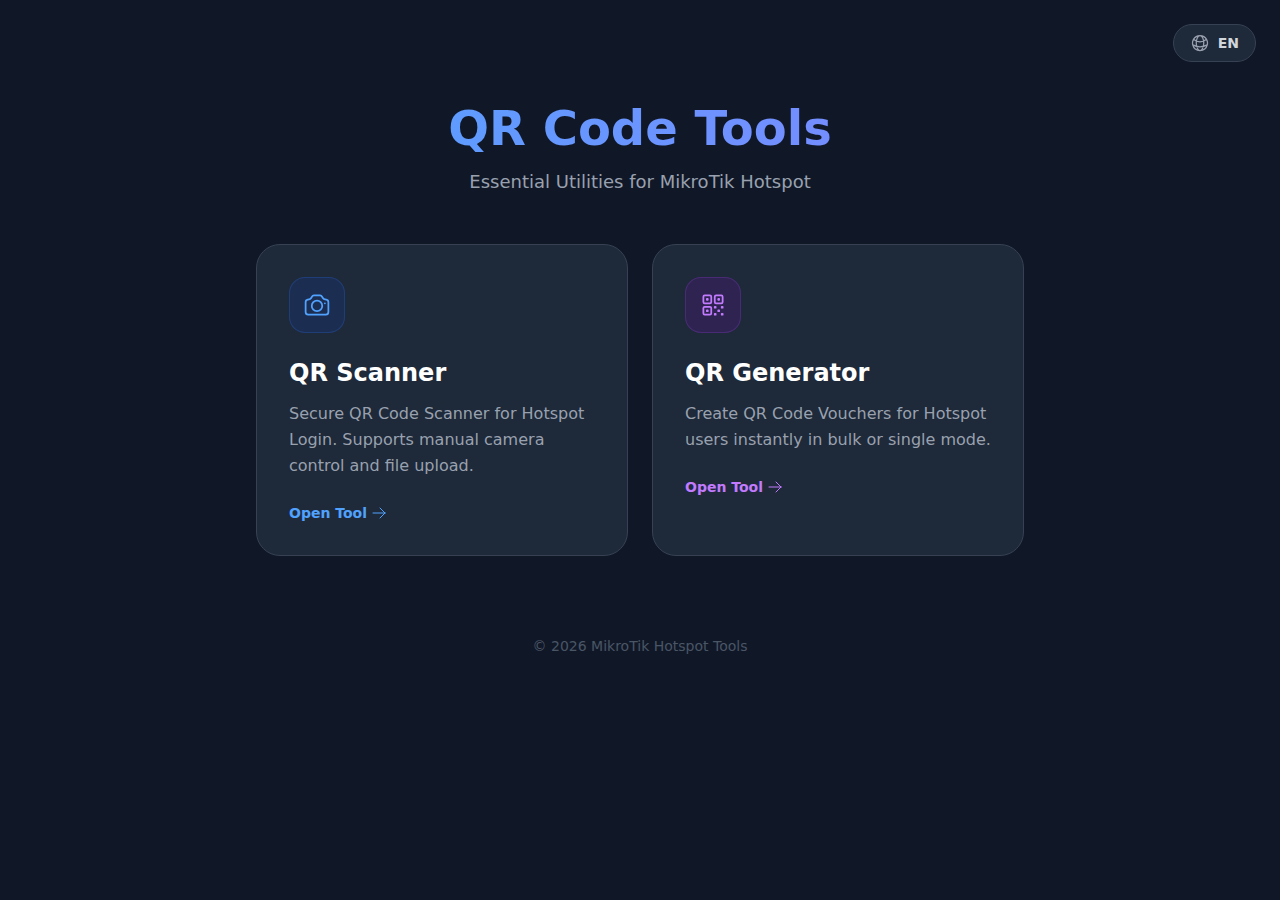
<file: index.html>
<!DOCTYPE html>
<html lang="en">
<head>
    <meta charset="UTF-8">
    <meta name="viewport" content="width=device-width, initial-scale=1.0">
    <title>QR Code Tools - MikroTik Hotspot Utilities</title>
    
    <!-- Favicon -->
    <link rel="icon" type="image/svg+xml" href="assets/qr-code.svg">

    <!-- SEO Meta Tags -->
    <meta name="description" content="Free QR Code Scanner and Generator tools designed for MikroTik Hotspot Voucher management. Create and scan WiFi login vouchers easily.">
    <meta name="keywords" content="mikrotik, hotspot, qr code, scanner, generator, wifi, voucher, login, rtrwnet, qr tools">
    <meta name="author" content="MikroTik Hotspot Tools">
    
    <!-- Open Graph / Facebook -->
    <meta property="og:type" content="website">
    <meta property="og:url" content="https://ihsanularifinm.github.io/my-qr">
    <meta property="og:title" content="QR Code Tools - Essential Utilities for MikroTik Hotspot">
    <meta property="og:description" content="QR Scanner & Generator for Hotspot Vouchers. Supports manual camera control, file upload, and bulk generation.">
    <meta property="og:image" content="assets/og-image.png">

    <!-- Twitter -->
    <meta property="twitter:card" content="summary_large_image">
    <meta property="twitter:title" content="QR Code Tools - MikroTik Hotspot">
    <meta property="twitter:description" content="QR Scanner & Generator for Hotspot Vouchers.">
    
    <!-- Local CSS -->
    <link rel="stylesheet" href="css/style.css">
</head>
<body class="bg-gray-900 text-white min-h-screen flex flex-col items-center p-6 relative">

    <!-- Language Toggle (Top Right) -->
    <button id="lang-toggle" class="absolute top-6 right-6 flex items-center gap-2 px-4 py-2 bg-gray-800 rounded-full border border-gray-700 hover:border-blue-500 transition-colors group cursor-pointer">
        <!-- Heroicon: globe-alt -->
        <svg xmlns="http://www.w3.org/2000/svg" fill="none" viewBox="0 0 24 24" stroke-width="1.5" stroke="currentColor" class="h-5 w-5 text-gray-400 group-hover:text-white">
            <path stroke-linecap="round" stroke-linejoin="round" d="M12 21a9.004 9.004 0 0 0 8.716-6.747M12 21a9.004 9.004 0 0 1-8.716-6.747M12 21c2.485 0 4.5-4.03 4.5-9S14.485 3 12 3m0 18c-2.485 0-4.5-4.03-4.5-9S9.515 3 12 3m0 0a8.997 8.997 0 0 1 7.843 4.582M12 3a8.997 8.997 0 0 0-7.843 4.582m15.686 0A11.953 11.953 0 0 1 12 10.5c-2.998 0-5.74-1.1-7.843-2.918m15.686 0A8.959 8.959 0 0 1 21 12c0 .778-.099 1.533-.284 2.253m0 0A17.919 17.919 0 0 1 12 16.5c-3.162 0-6.133-.815-8.716-2.247m0 0A9.015 9.015 0 0 1 3 12c0-1.605.42-3.113 1.157-4.418" />
        </svg>
        <span id="lang-text" class="text-sm font-bold text-gray-300 group-hover:text-white">EN</span>
    </button>

    <div class="max-w-3xl w-full mt-10 md:mt-20">
        <!-- Header -->
        <div class="text-center mb-12">
            <h1 class="text-4xl md:text-5xl font-bold mb-4 bg-clip-text text-transparent bg-gradient-to-r from-blue-400 to-indigo-400" data-i18n="page_title">QR Code Tools</h1>
            <p class="text-gray-400 text-lg" data-i18n="page_subtitle">Essential Utilities for MikroTik Hotspot</p>
        </div>
        
        <div class="grid md:grid-cols-2 gap-6">
            <!-- QR Scanner Card -->
            <a href="scanner/" class="block p-8 bg-gray-800 rounded-3xl border border-gray-700 hover:border-blue-500 hover:shadow-2xl hover:shadow-blue-900/20 transition-all duration-300 group transform hover:-translate-y-1">
                <div class="w-14 h-14 bg-blue-900/30 rounded-2xl flex items-center justify-center mb-6 border border-blue-500/20 group-hover:border-blue-500/50 transition-colors">
                     <!-- Heroicon: camera -->
                    <svg xmlns="http://www.w3.org/2000/svg" fill="none" viewBox="0 0 24 24" stroke-width="1.5" stroke="currentColor" class="h-7 w-7 text-blue-400">
                        <path stroke-linecap="round" stroke-linejoin="round" d="M6.827 6.175A2.31 2.31 0 0 1 5.186 7.23c-.38.054-.757.112-1.134.175C2.999 7.58 2.25 8.507 2.25 9.574V18a2.25 2.25 0 0 0 2.25 2.25h15A2.25 2.25 0 0 0 21.75 18V9.574c0-1.067-.75-1.994-1.802-2.169a47.865 47.865 0 0 0-1.134-.175 2.31 2.31 0 0 1-1.64-1.055l-.822-1.316a2.192 2.192 0 0 0-1.736-1.039 48.774 48.774 0 0 0-5.232 0 2.192 2.192 0 0 0-1.736 1.039l-.821 1.316Z" />
                        <path stroke-linecap="round" stroke-linejoin="round" d="M16.5 12.75a4.5 4.5 0 1 1-9 0 4.5 4.5 0 0 1 9 0ZM18.75 10.5h.008v.008h-.008V10.5Z" />
                    </svg>
                </div>
                <!-- Card Text -->
                <h2 class="text-2xl font-bold mb-3 text-white" data-i18n="card_scanner_title">QR Scanner</h2>
                <p class="text-gray-400 leading-relaxed" data-i18n="card_scanner_desc">Secure QR Code Scanner for Hotspot Login. Supports manual manual control and file upload.</p>
                
                <!-- Arrow Icon -->
                <div class="mt-6 flex items-center text-blue-400 text-sm font-semibold group-hover:translate-x-2 transition-transform">
                    <span>Open Tool</span>
                    <!-- Heroicon: arrow-right -->
                    <svg xmlns="http://www.w3.org/2000/svg" fill="none" viewBox="0 0 24 24" stroke-width="1.5" stroke="currentColor" class="h-4 w-4 ml-1">
                        <path stroke-linecap="round" stroke-linejoin="round" d="M13.5 4.5 21 12m0 0-7.5 7.5M21 12H3" />
                    </svg>
                </div>
            </a>

            <!-- QR Generator Card -->
            <a href="generator/" class="block p-8 bg-gray-800 rounded-3xl border border-gray-700 hover:border-purple-500 hover:shadow-2xl hover:shadow-purple-900/20 transition-all duration-300 group transform hover:-translate-y-1">
                <div class="w-14 h-14 bg-purple-900/30 rounded-2xl flex items-center justify-center mb-6 border border-purple-500/20 group-hover:border-purple-500/50 transition-colors">
                    <!-- Heroicon: qr-code -->
                    <svg xmlns="http://www.w3.org/2000/svg" fill="none" viewBox="0 0 24 24" stroke-width="1.5" stroke="currentColor" class="h-7 w-7 text-purple-400">
                        <path stroke-linecap="round" stroke-linejoin="round" d="M3.75 4.875c0-.621.504-1.125 1.125-1.125h4.5c.621 0 1.125.504 1.125 1.125v4.5c0 .621-.504 1.125-1.125 1.125h-4.5A1.125 1.125 0 0 1 3.75 9.375v-4.5ZM3.75 14.625c0-.621.504-1.125 1.125-1.125h4.5c.621 0 1.125.504 1.125 1.125v4.5c0 .621-.504 1.125-1.125 1.125h-4.5a1.125 1.125 0 0 1-1.125-1.125v-4.5ZM13.5 4.875c0-.621.504-1.125 1.125-1.125h4.5c.621 0 1.125.504 1.125 1.125v4.5c0 .621-.504 1.125-1.125 1.125h-4.5A1.125 1.125 0 0 1 13.5 9.375v-4.5Z" />
                        <path stroke-linecap="round" stroke-linejoin="round" d="M6.75 6.75h.75v.75h-.75v-.75ZM6.75 16.5h.75v.75h-.75v-.75ZM16.5 6.75h.75v.75h-.75v-.75ZM13.5 13.5h.75v.75h-.75v-.75ZM13.5 19.5h.75v.75h-.75v-.75ZM19.5 13.5h.75v.75h-.75v-.75ZM19.5 19.5h.75v.75h-.75v-.75ZM16.5 16.5h.75v.75h-.75v-.75Z" />
                    </svg>
                </div>
                <h2 class="text-2xl font-bold mb-3 text-white" data-i18n="card_generator_title">QR Generator</h2>
                <p class="text-gray-400 leading-relaxed" data-i18n="card_generator_desc">Create QR Code Vouchers for Hotspot users instantly in bulk or single mode.</p>
                
                 <!-- Arrow Icon -->
                 <div class="mt-6 flex items-center text-purple-400 text-sm font-semibold group-hover:translate-x-2 transition-transform">
                    <span>Open Tool</span>
                    <!-- Heroicon: arrow-right -->
                    <svg xmlns="http://www.w3.org/2000/svg" fill="none" viewBox="0 0 24 24" stroke-width="1.5" stroke="currentColor" class="h-4 w-4 ml-1">
                        <path stroke-linecap="round" stroke-linejoin="round" d="M13.5 4.5 21 12m0 0-7.5 7.5M21 12H3" />
                    </svg>
                </div>
            </a>
        </div>

        <footer class="mt-20 text-center text-gray-600 text-sm">
            &copy; <span id="year"></span> <span data-i18n="footer_text">QR Code Tools</span>
        </footer>
    </div>
    
    <script src="js/app.js"></script>
</body>
</html>
</file>
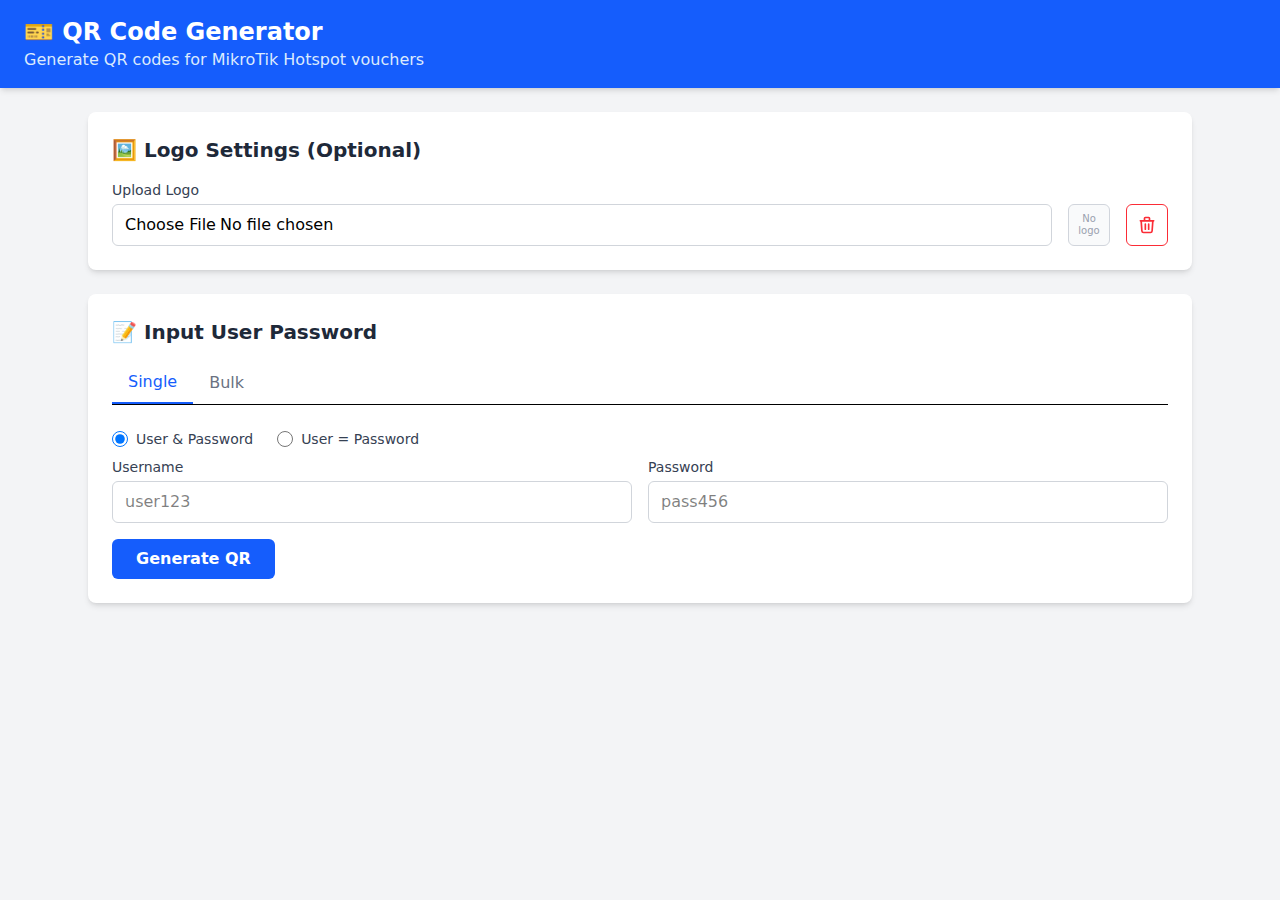
<file: generator/index.html>
<!DOCTYPE html>
<html lang="en">
<head>
	<meta charset="UTF-8">
	<meta name="viewport" content="width=device-width, initial-scale=1.0">
	<title>QR Code Generator - MikroTik Voucher</title>
	<!-- Favicon -->
	<link rel="icon" type="image/svg+xml" href="../assets/qr-code.svg">
	<!-- Local Assets: No CDN -->
    <link rel="stylesheet" href="../css/style.css">
	<script src="../js/qrcode.min.js"></script>
	<style>
		@media print {
            /* Fix print styles if local css interferes */
            body { background: white !important; }
            .no-print { display: none !important; }
            #qr-container { display: grid !important; }
        }
		@media print {
			.no-print { display: none !important; }
			.print-only { display: block !important; }
			body { background: white !important; }
			.voucher-card { page-break-inside: avoid; break-inside: avoid; }
			/* QR Only print: compact grid */
			.qr-only-mode { grid-template-columns: repeat(auto-fill, minmax(100px, max-content)) !important; gap: 8px !important; }
			.qr-only-mode .voucher-card { width: fit-content !important; padding: 4px !important; }
		}
		.print-only { display: none; }
		.qr-wrapper {
			position: relative;
			display: inline-block;
		}
		.qr-logo {
			position: absolute;
			top: 50%;
			left: 50%;
			transform: translate(-50%, -50%);
			background: white;
			padding: 2px;
			border-radius: 4px;
		}
		.qr-wrapper {
			/* Force 1:1 Aspect Ratio Overriding Inline Styles */
			height: auto !important;
			aspect-ratio: 1/1 !important;
		}
		/* Toast Notification */
		#toast-notification {
			visibility: hidden;
			min-width: 250px;
			background-color: #333;
			color: #fff;
			text-align: center;
			border-radius: 8px;
			padding: 16px;
			position: fixed;
			z-index: 9999; /* High Z-Index to stay on top */
			left: 50%;
			bottom: 30px;
			transform: translateX(-50%);
			font-size: 14px;
			opacity: 0;
			transition: opacity 0.5s, bottom 0.5s;
			box-shadow: 0 4px 12px rgba(0,0,0,0.15);
		}
		#toast-notification.show {
			visibility: visible;
			opacity: 1;
			bottom: 50px;
		}
		/* QR Only mode */
		.qr-only-mode .voucher-credentials { display: none; }
		.qr-only-mode .separator-line { display: none; } /* Added: Hide separator in main view */
		.qr-only-mode .card-body { line-height: 0 !important; } /* Tight fit, no baseline gap */
		.qr-only-mode .qr-wrapper { margin-bottom: 0; }
		.qr-only-mode #qr-container { justify-items: center; }
	</style>
</head>
<body class="bg-gray-100 min-h-screen">
	<!-- Header -->
	<header class="bg-blue-600 text-white py-4 px-6 no-print sticky top-0 z-50 shadow-md">
		<h1 class="text-2xl font-bold">🎫 QR Code Generator</h1>
		<p class="text-blue-100">Generate QR codes for MikroTik Hotspot vouchers</p>
	</header>

	<main class="max-w-6xl mx-auto p-6">
		<!-- Logo Settings -->
		<section class="bg-white rounded-lg shadow-md p-6 mb-6 no-print">
			<h2 class="text-xl font-bold mb-4 text-gray-800">🖼️ Logo Settings (Optional)</h2>
			<div class="flex items-end gap-4">
				<div class="flex-1">
					<label class="block text-sm font-medium text-gray-700 mb-1">Upload Logo</label>
					<input type="file" id="logo-input" accept="image/*" class="w-full px-3 py-2 border border-gray-300 rounded-md focus:outline-none focus:ring-2 focus:ring-blue-500 h-[42px]">
				</div>
				<div id="logo-preview" class="w-[42px] h-[42px] border border-gray-300 rounded-md flex items-center justify-center bg-gray-50 shrink-0">
					<span class="text-gray-400 text-[10px] text-center leading-tight">No<br>logo</span>
				</div>
				<button onclick="clearLogo()" class="h-[42px] w-[42px] flex items-center justify-center text-red-500 hover:text-white border border-red-500 hover:bg-red-500 rounded-md transition-colors shrink-0" title="Clear Logo">
					<svg xmlns="http://www.w3.org/2000/svg" class="h-5 w-5" fill="none" viewBox="0 0 24 24" stroke="currentColor">
						<path stroke-linecap="round" stroke-linejoin="round" stroke-width="2" d="M19 7l-.867 12.142A2 2 0 0116.138 21H7.862a2 2 0 01-1.995-1.858L5 7m5 4v6m4-6v6m1-10V4a1 1 0 00-1-1h-4a1 1 0 00-1 1v3M4 7h16" />
					</svg>
				</button>
			</div>
		</section>

		<!-- Input Section -->
		<!-- Input Section -->
		<section class="bg-white rounded-lg shadow-md p-6 mb-6 no-print">
			<h2 class="text-xl font-bold mb-4 text-gray-800">📝 Input User Password</h2>
			
			<!-- Tabs -->
			<div class="flex border-b mb-6">
				<button id="tab-single" onclick="switchTab('single')" class="px-4 py-2 font-medium border-b-2 border-blue-600 text-blue-600">Single</button>
				<button id="tab-bulk" onclick="switchTab('bulk')" class="px-4 py-2 font-medium text-gray-500 hover:text-gray-700">Bulk</button>
			</div>

			<!-- Single Input -->
			<div id="input-single" class="space-y-4">
				<!-- Single Mode Toggle -->
				<div class="flex gap-6 mb-2">
					<label class="flex items-center cursor-pointer">
						<input type="radio" name="single-mode" value="normal" checked onchange="toggleSingleMode()" class="w-4 h-4 text-blue-600 focus:ring-blue-500 border-gray-300">
						<span class="ml-2 text-sm text-gray-700 font-medium">User & Password</span>
					</label>
					<label class="flex items-center cursor-pointer">
						<input type="radio" name="single-mode" value="same" onchange="toggleSingleMode()" class="w-4 h-4 text-blue-600 focus:ring-blue-500 border-gray-300">
						<span class="ml-2 text-sm text-gray-700 font-medium">User = Password</span>
					</label>
				</div>

				<div class="grid grid-cols-1 md:grid-cols-2 gap-4">
					<div>
						<label class="block text-sm font-medium text-gray-700 mb-1">Username</label>
						<input type="text" id="single-username" placeholder="user123" class="w-full px-3 py-2 border border-gray-300 rounded-md focus:outline-none focus:ring-2 focus:ring-blue-500">
					</div>
					<div id="single-password-wrapper">
						<label class="block text-sm font-medium text-gray-700 mb-1">Password</label>
						<input type="text" id="single-password" placeholder="pass456" class="w-full px-3 py-2 border border-gray-300 rounded-md focus:outline-none focus:ring-2 focus:ring-blue-500">
					</div>
				</div>
				<button onclick="generateSingle()" class="bg-blue-600 hover:bg-blue-700 text-white font-bold py-2 px-6 rounded-md">
					Generate QR
				</button>
			</div>

			<!-- Bulk Input -->
			<div id="input-bulk" class="hidden space-y-4">
				<!-- Bulk Mode Toggle -->
				<div class="flex gap-6 mb-2">
					<label class="flex items-center cursor-pointer">
						<input type="radio" name="bulk-mode" value="normal" checked onchange="toggleBulkMode()" class="w-4 h-4 text-blue-600 focus:ring-blue-500 border-gray-300">
						<span class="ml-2 text-sm text-gray-700 font-medium">User & Password</span>
					</label>
					<label class="flex items-center cursor-pointer">
						<input type="radio" name="bulk-mode" value="same" onchange="toggleBulkMode()" class="w-4 h-4 text-blue-600 focus:ring-blue-500 border-gray-300">
						<span class="ml-2 text-sm text-gray-700 font-medium">User = Password</span>
					</label>
				</div>

				<div>
					<label class="block text-sm font-medium text-gray-700 mb-1" id="bulk-hint">
						Format: username:password (one per line)
					</label>
					<textarea id="bulk-input" rows="8" placeholder="user1:pass1
user2:pass2
user3:pass3" class="w-full px-3 py-2 border border-gray-300 rounded-md font-mono text-sm focus:outline-none focus:ring-2 focus:ring-blue-500"></textarea>
				</div>
				<button onclick="generateBulk()" class="bg-blue-600 hover:bg-blue-700 text-white font-bold py-2 px-6 rounded-md">
					Generate All QR Codes
				</button>
			</div>
		</section>

		<!-- Actions -->
		<section class="bg-white rounded-lg shadow-md p-4 mb-6 no-print" id="actions-section" style="display: none;">
			<div class="flex flex-wrap items-center gap-4">
				<!-- Print Mode Toggle -->
				<div class="flex items-center gap-2">
					<span class="text-sm font-medium text-gray-700">Print Mode:</span>
					<label class="flex items-center gap-1 cursor-pointer">
						<input type="radio" name="print-mode" value="qr-only" class="accent-blue-600" onchange="togglePrintMode('qr-only')">
						<span class="text-sm">QR Only</span>
					</label>
					<label class="flex items-center gap-1 cursor-pointer">
						<input type="radio" name="print-mode" value="full" class="accent-blue-600" checked onchange="togglePrintMode('full')">
						<span class="text-sm">QR + Credentials</span>
					</label>
				</div>

				<!-- Display Size -->
				<div class="flex items-center gap-2">
					<span class="text-sm font-medium text-gray-700">Display:</span>
					<select id="display-size" class="px-2 py-1 border border-gray-300 rounded text-sm" onchange="updateDisplaySize()">
						<option value="100">Small</option>
						<option value="150" selected>Medium</option>
						<option value="200">Large</option>
					</select>
				</div>

				<!-- Logo Size -->
				<div class="flex items-center gap-2">
					<span class="text-sm font-medium text-gray-700">Logo:</span>
					<select id="logo-size" class="px-2 py-1 border border-gray-300 rounded text-sm" onchange="updateDisplaySize()">
						<option value="12">S</option>
						<option value="18" selected>M</option>
						<option value="25">L</option>
					</select>
				</div>

				<div class="flex-1"></div>

				<!-- Buttons -->
				<button onclick="openPreviewTab()" class="bg-gray-600 hover:bg-gray-700 text-white font-bold py-2 px-6 rounded-md flex items-center gap-2">
					<svg xmlns="http://www.w3.org/2000/svg" class="h-5 w-5" fill="none" viewBox="0 0 24 24" stroke="currentColor">
						<path stroke-linecap="round" stroke-linejoin="round" stroke-width="2" d="M15 12a3 3 0 11-6 0 3 3 0 016 0z" />
						<path stroke-linecap="round" stroke-linejoin="round" stroke-width="2" d="M2.458 12C3.732 7.943 7.523 5 12 5c4.478 0 8.268 2.943 9.542 7-1.274 4.057-5.064 7-9.542 7-4.477 0-8.268-2.943-9.542-7z" />
					</svg>
					Preview & Print
				</button>
				<button onclick="clearAll()" class="bg-red-500 hover:bg-red-600 text-white font-bold py-2 px-6 rounded-md">
					Clear All
				</button>
			</div>
		</section>


		<!-- QR Codes Grid -->
		<section id="qr-container" class="flex flex-wrap justify-center gap-4">
			<!-- QR codes will be generated here -->
		</section>
		<!-- QR Preview Modal (Single Card) -->
		<div id="qr-preview-modal" class="fixed inset-0 bg-black bg-opacity-60 hidden items-center justify-center z-50 no-print" onclick="closeQrPreviewModal(event)">
			<div class="bg-white rounded-xl shadow-2xl p-6 w-auto max-w-md mx-4 relative group" onclick="event.stopPropagation()">
				<!-- Close Button -->
				<button onclick="closeQrPreviewModal()" class="absolute top-3 right-3 text-gray-400 hover:text-gray-600 transition-colors">
					<svg xmlns="http://www.w3.org/2000/svg" class="h-6 w-6" fill="none" viewBox="0 0 24 24" stroke="currentColor">
						<path stroke-linecap="round" stroke-linejoin="round" stroke-width="2" d="M6 18L18 6M6 6l12 12" />
					</svg>
				</button>
				
				<!-- QR Preview Area -->
				<div class="flex flex-col items-center">
					<div id="modal-qr-preview" class="relative mb-4">
						<!-- QR + Logo will be rendered here dynamically -->
					</div>
					
					<!-- Credentials Info -->
					<div id="modal-credentials" class="text-center text-sm text-gray-600 mb-4">
						<!-- Credentials will be shown here -->
					</div>
				</div>
				
				<!-- Action Buttons (Always visible, more prominent on hover) -->
				<div class="flex flex-col gap-2 mt-2 border-t pt-4">
					<p class="text-xs text-gray-500 text-center mb-2">Open as single image:</p>
					<div class="flex gap-2">
						<button onclick="openMergedImage(false)" class="flex-1 bg-gray-100 hover:bg-gray-200 text-gray-800 font-medium py-2 px-3 rounded-md text-sm transition-colors border border-gray-300 flex items-center justify-center gap-1">
							<svg xmlns="http://www.w3.org/2000/svg" class="h-4 w-4" fill="none" viewBox="0 0 24 24" stroke="currentColor">
								<path stroke-linecap="round" stroke-linejoin="round" stroke-width="2" d="M10 6H6a2 2 0 00-2 2v10a2 2 0 002 2h10a2 2 0 002-2v-4M14 4h6m0 0v6m0-6L10 14" />
							</svg>
							QR Only
						</button>
						<button id="btn-with-logo" onclick="openMergedImage(true)" class="flex-1 bg-blue-600 hover:bg-blue-700 text-white font-medium py-2 px-3 rounded-md text-sm transition-colors flex items-center justify-center gap-1">
							<svg xmlns="http://www.w3.org/2000/svg" class="h-4 w-4" fill="none" viewBox="0 0 24 24" stroke="currentColor">
								<path stroke-linecap="round" stroke-linejoin="round" stroke-width="2" d="M10 6H6a2 2 0 00-2 2v10a2 2 0 002 2h10a2 2 0 002-2v-4M14 4h6m0 0v6m0-6L10 14" />
							</svg>
							QR + Logo
						</button>
					</div>
				</div>
			</div>
		</div>

		<!-- Print Options Modal (Bulk Print) - Kept for bulk operations -->
		<div id="print-modal" class="fixed inset-0 bg-black bg-opacity-50 hidden items-center justify-center z-50 no-print">
			<div class="bg-white rounded-lg shadow-xl p-6 w-96 max-w-full mx-4">
				<h3 class="text-xl font-bold mb-4 text-gray-800">🖨️ Print Options (All)</h3>
				<p class="text-gray-600 mb-6">You have a logo uploaded. How would you like to print all QR codes?</p>
				
				<div class="flex flex-col gap-3">
					<button onclick="processPrint(true)" class="bg-blue-600 hover:bg-blue-700 text-white font-bold py-3 px-4 rounded-md flex items-center justify-center gap-2">
						<svg xmlns="http://www.w3.org/2000/svg" class="h-5 w-5" fill="none" viewBox="0 0 24 24" stroke="currentColor">
							<path stroke-linecap="round" stroke-linejoin="round" stroke-width="2" d="M4 16l4.586-4.586a2 2 0 012.828 0L16 16m-2-2l1.586-1.586a2 2 0 012.828 0L20 14m-6-6h.01M6 20h12a2 2 0 002-2V6a2 2 0 00-2-2H6a2 2 0 00-2 2v12a2 2 0 002 2z" />
						</svg>
						With Logo
					</button>
					<button onclick="processPrint(false)" class="bg-gray-100 hover:bg-gray-200 text-gray-800 font-bold py-3 px-4 rounded-md flex items-center justify-center gap-2 border border-gray-300">
						<svg xmlns="http://www.w3.org/2000/svg" class="h-5 w-5" fill="none" viewBox="0 0 24 24" stroke="currentColor">
							<path stroke-linecap="round" stroke-linejoin="round" stroke-width="2" d="M18.364 18.364A9 9 0 005.636 5.636m12.728 12.728A9 9 0 015.636 5.636m12.728 12.728L5.636 5.636" />
						</svg>
						QR Only (No Logo)
					</button>
				</div>
				
				<div class="mt-4 pt-4 border-t flex justify-end">
					<button onclick="closePrintModal()" class="text-sm text-gray-500 hover:text-gray-700 underline">Cancel</button>
				</div>
			</div>
		</div>

	</main>

	<script>
		let voucherCount = 0;
		let logoDataUrl = null;
		let currentPrintTarget = 'all'; // 'all' or specific card ID
		let currentPreviewCardId = null; // For modal preview

		// Logo upload handling
		document.getElementById('logo-input').addEventListener('change', function(e) {
			const file = e.target.files[0];
			if (file) {
				const reader = new FileReader();
				reader.onload = function(event) {
					logoDataUrl = event.target.result;
					document.getElementById('logo-preview').innerHTML = `<img src="${logoDataUrl}" class="w-full h-full object-contain rounded">`;
				};
				reader.readAsDataURL(file);
			}
		});

		function clearLogo() {
			logoDataUrl = null;
			document.getElementById('logo-input').value = '';
			document.getElementById('logo-preview').innerHTML = '<span class="text-gray-400 text-[10px] text-center leading-tight">No<br>logo</span>';
		}

		function togglePrintMode(mode) {
			const container = document.getElementById('qr-container');
			if (mode === 'qr-only') {
				container.classList.add('qr-only-mode');
			} else {
				container.classList.remove('qr-only-mode');
			}
		}

		function openPreviewTab() {
			currentPrintTarget = 'all';
			if (logoDataUrl) {
				document.getElementById('print-modal').classList.remove('hidden');
				document.getElementById('print-modal').classList.add('flex');
			} else {
				processPrint(false);
			}
		}
		
		// NEW: Open QR Preview Modal for single card
		let currentQrDataUrl = null; // Store QR dataURL for export
		
		function previewSingle(cardId) {
			currentPreviewCardId = cardId;
			
			const card = document.getElementById(cardId);
			if (!card) return;
			
			// Find QR source (canvas or img)
			const qrWrapper = card.querySelector('.qr-wrapper div[id^="qr-"]');
			const canvas = qrWrapper ? qrWrapper.querySelector('canvas') : null;
			const img = qrWrapper ? qrWrapper.querySelector('img') : null;
			const credentials = card.querySelector('.voucher-credentials');
			
			// Get modal elements
			const modal = document.getElementById('qr-preview-modal');
			const previewArea = document.getElementById('modal-qr-preview');
			const credentialsArea = document.getElementById('modal-credentials');
			const btnWithLogo = document.getElementById('btn-with-logo');
			
			// Generate preview image and store dataURL
			const previewSize = 256;
			previewArea.innerHTML = '';
			previewArea.style.width = previewSize + 'px';
			previewArea.style.height = previewSize + 'px';
			previewArea.style.position = 'relative';
			
			// Get QR dataURL from canvas or img
			if (canvas) {
				currentQrDataUrl = canvas.toDataURL('image/png');
			} else if (img && img.src) {
				currentQrDataUrl = img.src;
			} else {
				currentQrDataUrl = null;
			}
			
			if (currentQrDataUrl) {
				const qrImg = document.createElement('img');
				qrImg.src = currentQrDataUrl;
				qrImg.style.width = '100%';
				qrImg.style.height = '100%';
				previewArea.appendChild(qrImg);
				
				// Add logo overlay if exists
				if (logoDataUrl) {
					const logoOverlay = document.createElement('img');
					logoOverlay.src = logoDataUrl;
					logoOverlay.className = 'absolute top-1/2 left-1/2 transform -translate-x-1/2 -translate-y-1/2 bg-white p-1 rounded';
					logoOverlay.style.width = '25%';
					logoOverlay.style.height = '25%';
					logoOverlay.style.objectFit = 'contain';
					previewArea.appendChild(logoOverlay);
				}
			}
			
			// Show/hide "With Logo" button based on logo presence
			if (logoDataUrl) {
				btnWithLogo.style.display = 'flex';
			} else {
				btnWithLogo.style.display = 'none';
			}
			
			// Copy credentials
			if (credentials) {
				credentialsArea.innerHTML = credentials.innerHTML;
			} else {
				credentialsArea.innerHTML = '';
			}
			
			// Show modal
			modal.classList.remove('hidden');
			modal.classList.add('flex');
		}
		
		function closeQrPreviewModal(event) {
			// If event exists and target is not the backdrop, don't close
			if (event && event.target !== document.getElementById('qr-preview-modal')) {
				return;
			}
			document.getElementById('qr-preview-modal').classList.add('hidden');
			document.getElementById('qr-preview-modal').classList.remove('flex');
		}
		
		// NEW: Open merged image in new tab
		function openMergedImage(includeLogo) {
			if (!currentQrDataUrl) {
				alert('QR image not available');
				return;
			}
			
			// Create a new canvas for merging
			const mergeCanvas = document.createElement('canvas');
			const ctx = mergeCanvas.getContext('2d');
			const size = 512; // HD export size
			mergeCanvas.width = size;
			mergeCanvas.height = size;
			
			// Load QR image
			const qrImage = new Image();
			qrImage.onload = function() {
				// Draw QR code
				ctx.drawImage(qrImage, 0, 0, size, size);
				
				if (includeLogo && logoDataUrl) {
					// Draw logo on top
					const logoImage = new Image();
					logoImage.onload = function() {
						const logoSize = size * 0.22; // Logo = ~22% of QR (slightly larger for padding)
						const logoX = (size - logoSize) / 2;
						const logoY = (size - logoSize) / 2;
						const borderRadius = 10; // Rounded corners radius
						
						// Draw Rounded White Background
						ctx.fillStyle = 'white';
						ctx.beginPath();
						if (ctx.roundRect) {
							ctx.roundRect(logoX - 4, logoY - 4, logoSize + 8, logoSize + 8, borderRadius);
						} else {
							ctx.rect(logoX - 4, logoY - 4, logoSize + 8, logoSize + 8); // Fallback
						}
						ctx.fill();
						
						// Draw Rounded Image using Clip
						ctx.save();
						ctx.beginPath();
						if (ctx.roundRect) {
							ctx.roundRect(logoX, logoY, logoSize, logoSize, borderRadius - 2);
						} else {
							ctx.rect(logoX, logoY, logoSize, logoSize);
						}
						ctx.clip();
						
						// Draw logo
						ctx.drawImage(logoImage, logoX, logoY, logoSize, logoSize);
						ctx.restore();
						
						openImageInWindow(mergeCanvas.toDataURL('image/png'));
					};
					logoImage.src = logoDataUrl;
				} else {
					openImageInWindow(mergeCanvas.toDataURL('image/png'));
				}
			};
			qrImage.src = currentQrDataUrl;
			
			closeQrPreviewModal();
		}

		function openImageInWindow(dataUrl) {
			const win = window.open('', '_blank');
			if (!win) {
				alert('Popup blocked! Please allow popups for this site.');
				return;
			}
			win.document.write(`
				<!DOCTYPE html>
				<html>
				<head>
					<title>QR Code Export</title>
					<style>
						body { margin: 0; display: flex; flex-direction: column; align-items: center; justify-content: center; min-height: 100vh; background: #f3f4f6; }
						/* Removed border-radius from img to keep QR sharp */
						img { max-width: 90%; box-shadow: 0 4px 6px -1px rgba(0, 0, 0, 0.1), 0 2px 4px -1px rgba(0, 0, 0, 0.06); }
						.btn { margin-top: 20px; padding: 10px 20px; background: #2563eb; color: white; text-decoration: none; border-radius: 5px; font-family: sans-serif; font-weight: bold; }
						.btn:hover { background: #1d4ed8; }
						p { font-family: sans-serif; color: #6b7280; margin-top: 10px; }
					</style>
				</head>
				<body>
					<img src="${dataUrl}" alt="QR Code">
					<p>Right-click image to Save As...</p>
					<a href="${dataUrl}" download="qrcode.png" class="btn">Download Image</a>
				</body>
				</html>
			`);
			win.document.close();
		}

		function closePrintModal() {
			document.getElementById('print-modal').classList.add('hidden');
			document.getElementById('print-modal').classList.remove('flex');
		}

		function processPrint(includeLogo) {
			closePrintModal();

			const qrContainer = document.getElementById('qr-container');
			const clone = qrContainer.cloneNode(true); // Clone everything first
			
			// FILTERING LOGIC: If Single Target, remove others from clone
			if (currentPrintTarget !== 'all') {
				const targetCard = clone.querySelector('#' + currentPrintTarget);
				clone.innerHTML = ''; // Wipe clone
				if (targetCard) {
					clone.appendChild(targetCard); // Add back ONLY target
				}
			}
			
			// Handle Logo Removal if requested
			if (!includeLogo) {
				clone.querySelectorAll('.qr-logo').forEach(el => el.remove());
			}

			// Serialize Canvases to Images (Logic updated for robust dimensions)
			// We need to map from ORIGINAL container to CLONE
			// because the clone's canvases are blank.
			
			// If we filtered to single card, we must map carefully.
			// Strategy: Iterate over original canvases. If their ID matches a card in the clone, process it.
			// But canvas IDs are inside card IDs.
			
			const originalCanvases = qrContainer.querySelectorAll('canvas');
			
			originalCanvases.forEach((canvas) => {
				// Find closest voucher-ID from original canvas
				const originalCard = canvas.closest('.voucher-card');
				if (!originalCard) return;
				const cardId = originalCard.id;
				
				// If we are in Single Mode and this isn't the target, skip
				if (currentPrintTarget !== 'all' && cardId !== currentPrintTarget) return;

				// Find this card in the clone
				const cloneCard = clone.querySelector('#' + cardId);
				if (cloneCard) {
					// Find the canvas inside this clone card
					// Note: qrcode.js puts canvas inside the div with id `qr-${voucherCount}`
					const cloneCanvasWrapper = cloneCard.querySelector('.qr-wrapper div[id^="qr-"]');
					const cloneCanvas = cloneCanvasWrapper ? cloneCanvasWrapper.querySelector('canvas') : null;
					
					if (cloneCanvas) {
						const img = document.createElement('img');
						img.src = canvas.toDataURL();
						img.style.cssText = canvas.style.cssText;
						img.className = canvas.className;
						img.width = canvas.width;
						img.height = canvas.height;
						img.style.width = '100%';
						img.style.height = 'auto'; // Fix Aspect Ratio (Keep 1:1)
						img.style.display = 'block';

						const parent = cloneCanvas.parentNode;
						parent.innerHTML = ''; 
						parent.appendChild(img);
						parent.style.width = '100%';
						parent.style.height = 'auto'; // Allow wrapper to shrink-fit the 1:1 image
						
						// Re-inject logo if needed (complex because we wiped parent innerHTML?)
						// No, the logo is OUTSIDE the qr-X div. It's in .qr-wrapper (sibling).
						// So wiping parent (qr-X) is safe.
					}
				}
			});

			const printContent = clone.innerHTML;
			const isQrOnly = qrContainer.classList.contains('qr-only-mode');
			const displaySize = document.getElementById('display-size').value; 
			let cols = 4;
			if (displaySize == '150') cols = 5;
			if (displaySize == '100') cols = 6;
			
			// Forced override for Single Card: Center it
			let gridCss = '';
			if (currentPrintTarget !== 'all') {
				gridCss = 'display: flex !important; justify-content: center !important;';
			} else {
				gridCss = `display: grid; gap: 16px; justify-content: center; grid-template-columns: repeat(${cols}, max-content);`;
			}
			
			let scaleCss = '';
			if (cols >= 6 && currentPrintTarget === 'all') {
				// Adjusted for cleaner A4 fit without breaking layout
				scaleCss = `
						/* SHARED STYLES (Screen & Print) */
						/* Compact Card for 6-Column Layout (Slim Fit) */
						.voucher-card {
							transform: scale(0.99); /* 99% Scale as requested */
							transform-origin: center top;
							margin: 0 !important;
							padding: 0 !important;
							border: 1px solid #ddd;
							page-break-inside: avoid;
							width: 100% !important; 
						}
						.voucher-card .card-body {
							padding: 6px !important; /* Comfortable side padding */
						}
						/* Ensure QR Image scales down to fit padding */
						.voucher-card .qr-wrapper {
							width: 100% !important;
							max-width: 100% !important;
						}
						.voucher-card .qr-wrapper > div {
							width: auto !important;
							max-width: 100% !important;
						}
						.voucher-card img, .voucher-card canvas {
							max-width: 100% !important;
							height: auto !important;
							display: block !important;
							margin: 0 auto !important;
						}
						/* Credentials Styling */
						.voucher-card .voucher-credentials p {
							white-space: nowrap; 
							overflow: hidden;
							text-overflow: ellipsis;
						}
						.voucher-card .text-xs {
							font-size: 0.5rem !important;
						}
						
						/* Screen Preview Only (Paper Simulation) */
						@media screen {
							body {
								background: #525659;
								display: flex;
								justify-content: center;
								padding: 20px;
								margin: 0;
							}
							#qr-container {
								background: white;
								width: 210mm;
								min-height: 297mm;
								padding: 10mm;
								box-sizing: border-box;
								margin-bottom: 20px;
								/* Grid Layout for Screen */
								display: grid;
								grid-template-columns: repeat(6, 1fr);
								gap: 6mm 4mm;
								justify-items: center;
								align-content: start;
							}
						}

						/* Print Rules */
						@page {
							size: A4 portrait;
							margin: 10mm; 
						}
						
						@media print {
							body {
								background: white;
								margin: 0 !important;
								padding: 0 !important;
								box-sizing: border-box !important;
								min-height: 100vh;
								display: block !important;
							}
							
							#qr-container { 
								width: 100% !important;
								min-height: auto !important;
								box-shadow: none !important;
								padding: 0 !important;
								margin: 0 auto !important;
								display: grid !important;
								grid-template-columns: repeat(6, 1fr) !important;
								gap: 6mm 4mm !important; 
								justify-items: center !important;
							}
						}
				`;
			} else if (cols === 5 && currentPrintTarget === 'all') {
				// MEDIUM (5 Columns) Optimization
				scaleCss = `
						/* SHARED STYLES (Screen & Print) */
						.voucher-card {
							transform: scale(0.95); /* 95% Scale for 5-col fit */
							transform-origin: center top;
							margin: 0 !important;
							padding: 0 !important;
							border: 1px solid #ddd;
							page-break-inside: avoid;
							width: 100% !important; 
						}
						.voucher-card .card-body {
							padding: 8px !important; /* Slightly more padding than small */
						}
						/* Strict Aspect Ratio & Scaling */
						.voucher-card .qr-wrapper {
							width: 100% !important;
							max-width: 100% !important;
							height: auto !important;
							aspect-ratio: 1/1 !important;
						}
						.voucher-card .qr-wrapper > div {
							width: auto !important;
							max-width: 100% !important;
						}
						.voucher-card img, .voucher-card canvas {
							max-width: 100% !important;
							height: auto !important;
							display: block !important;
							margin: 0 auto !important;
						}
						
						.voucher-card .voucher-credentials p {
							margin: 1px 0 !important;
							white-space: nowrap; 
							overflow: hidden;
							text-overflow: ellipsis; 
						}
						.voucher-card .text-xs {
							font-size: 0.6rem !important; 
						}
						
						@media screen {
							body {
								background: #525659;
								display: flex;
								justify-content: center;
								padding: 20px;
								margin: 0;
							}
							#qr-container {
								background: white;
								width: 210mm;
								min-height: 297mm;
								padding: 10mm;
								box-sizing: border-box;
								margin-bottom: 20px;
								display: grid;
								grid-template-columns: repeat(5, 1fr) !important;
								gap: 8mm 6mm !important; /* Larger gap for medium */
								justify-items: center;
								align-content: start;
							}
						}
						
						@media print {
							body {
								background: white;
								margin: 0 !important;
								padding: 0 !important;
								box-sizing: border-box !important;
								min-height: 100vh;
								display: block !important;
							}
							#qr-container {
								width: 100% !important;
								min-height: auto !important;
								box-shadow: none !important;
								padding: 0 !important;
								margin: 0 auto !important;
								display: grid !important;
								grid-template-columns: repeat(5, 1fr) !important;
								gap: 8mm 6mm !important;
								justify-items: center !important;
							}
						}
				`;
			} else if (cols === 4 && currentPrintTarget === 'all') {
				// LARGE (4 Columns) Optimization
				scaleCss = `
						/* SHARED STYLES (Screen & Print) */
						.voucher-card {
							transform: scale(0.90); /* 90% Scale for 4-col fit */
							transform-origin: center top;
							margin: 0 !important;
							padding: 0 !important;
							border: 1px solid #ddd;
							page-break-inside: avoid;
							width: 100% !important; 
						}
						.voucher-card .card-body {
							padding: 10px !important; /* Generous padding for large */
						}
						/* Strict Aspect Ratio & Scaling */
						.voucher-card .qr-wrapper {
							width: 100% !important;
							max-width: 100% !important;
							height: auto !important;
							aspect-ratio: 1/1 !important;
							line-height: 0 !important; /* Kill baseline gap */
						}
						/* Redundant cleanup for safety */
						.voucher-card .qr-wrapper > div {
							width: auto !important;
							max-width: 100% !important;
						}
						.voucher-card img, .voucher-card canvas {
							max-width: 100% !important;
							height: auto !important;
							display: block !important;
							margin: 0 auto !important;
						}
						
						.voucher-card .voucher-credentials p {
							margin: 2px 0 !important;
							white-space: nowrap; 
							overflow: hidden;
							text-overflow: ellipsis; 
						}
						.voucher-card .text-xs {
							font-size: 0.7rem !important; 
						}
						
						@media screen {
							body {
								background: #525659;
								display: flex;
								justify-content: center;
								padding: 20px;
								margin: 0;
							}
							#qr-container {
								background: white;
								width: 210mm;
								min-height: 297mm;
								padding: 10mm;
								box-sizing: border-box;
								margin-bottom: 20px;
								display: grid;
								grid-template-columns: repeat(4, 1fr) !important;
								gap: 10mm 8mm !important; /* Wide gap for large */
								justify-items: center;
								align-content: start;
							}
						}
						
						@media print {
							body {
								background: white;
								margin: 0 !important;
								padding: 0 !important;
								box-sizing: border-box !important;
								min-height: 100vh;
								display: block !important;
							}
							#qr-container {
								width: 100% !important;
								min-height: auto !important;
								box-shadow: none !important;
								padding: 0 !important;
								margin: 0 auto !important;
								display: grid !important;
								grid-template-columns: repeat(4, 1fr) !important;
								gap: 10mm 8mm !important;
								justify-items: center !important;
							}
						}
				`;
			}
			
			const styles = Array.from(document.styleSheets)
				.map(styleSheet => {
					try { return Array.from(styleSheet.cssRules).map(rule => rule.cssText).join(''); } catch (e) { return ''; }
				})
				.join('');

			const win = window.open('', '_blank');
			
			win.document.write(`
				<!DOCTYPE html>
				<html>
				<head>
					<title>Print Preview - QR Vouchers</title>
					<script src="https://cdn.tailwindcss.com"><\/script>
					<style>
						${styles}
						.qr-wrapper { position: relative !important; display: inline-block !important; }
						.qr-logo { position: absolute !important; top: 50% !important; left: 50% !important; transform: translate(-50%, -50%) !important; background: white !important; padding: 2px !important; border-radius: 4px !important; z-index: 10 !important; }
						body { background: white; padding: 20px; }
						.no-print { display: none !important; }
						.voucher-card { page-break-inside: avoid; break-inside: avoid; margin: 0 auto; }
						
						#qr-container { ${currentPrintTarget === 'all' ? `grid-template-columns: repeat(${cols}, auto) !important;` : ''} }
						#qr-container.grid-auto { grid-template-columns: repeat(auto-fit, minmax(130px, 1fr)) !important; }
						
						.voucher-card { box-shadow: none !important; border: 1px solid #ccc !important; padding-top: 0 !important; padding-bottom: 0 !important; }
						.card-body { padding: 0.75rem !important; }
						.text-xs { font-size: 0.6rem !important; }
						
						${isQrOnly ? `.voucher-credentials { display: none !important; } .separator-line { display: none !important; } .card-header { display: none !important; } .qr-wrapper { margin-bottom: 0 !important; line-height: 0 !important; height: auto !important; aspect-ratio: 1/1 !important; } .card-body { padding: 0 !important; line-height: 0 !important; } .voucher-card { width: auto !important; max-width: 100% !important; padding: 10px !important; border: 1px solid #ccc !important; display: flex !important; flex-direction: column !important; align-items: center !important; justify-content: center !important; }` : ''}
						
						@media print { body { padding: 0; } #qr-container { width: 100%; justify-content: center; gap: 4mm !important; ${currentPrintTarget !== 'all' ? 'display: flex !important;' : 'display: grid !important;'} } }
						${scaleCss}
					</style>
				</head>
				<body>
					<div class="no-print bg-yellow-100 border-l-4 border-yellow-500 text-yellow-700 p-4 mb-4 flex justify-between items-center">
						<p><b>Preview Mode:</b> A4 Portrait optimized. Press <b>Ctrl+P</b> to print. ${includeLogo ? '(With Logo)' : '(No Logo)'}</p>
						<button onclick="window.close()" class="bg-red-500 text-white px-3 py-1 rounded font-bold">Close</button>
					</div>
					<div id="qr-container" class="${isQrOnly ? 'qr-only-mode' : ''}" style="${gridCss}">
						${printContent}
					</div>
					<script>document.querySelectorAll('#qr-container button').forEach(btn => btn.remove());<\/script>
				</body>
				</html>
			`);
			win.document.close();
		}

		function switchTab(tab) {
			const singleTab = document.getElementById('tab-single');
			const bulkTab = document.getElementById('tab-bulk');
			const singleInput = document.getElementById('input-single');
			const bulkInput = document.getElementById('input-bulk');

			if (tab === 'single') {
				singleTab.className = 'px-4 py-2 font-medium border-b-2 border-blue-600 text-blue-600';
				bulkTab.className = 'px-4 py-2 font-medium text-gray-500 hover:text-gray-700';
				singleInput.classList.remove('hidden');
				bulkInput.classList.add('hidden');
			} else {
				bulkTab.className = 'px-4 py-2 font-medium border-b-2 border-blue-600 text-blue-600';
				singleTab.className = 'px-4 py-2 font-medium text-gray-500 hover:text-gray-700';
				bulkInput.classList.remove('hidden');
				singleInput.classList.add('hidden');
			}
		}

		function updateDisplaySize() {
			const size = parseInt(document.getElementById('display-size').value);
			const logoSizePercent = parseInt(document.getElementById('logo-size').value);
			const logoSize = Math.round(size * logoSizePercent / 100);
			
			const qrWrappers = document.querySelectorAll('.qr-wrapper');
			qrWrappers.forEach(wrapper => {
				wrapper.style.width = size + 'px';
				wrapper.style.height = size + 'px';
				
				// Scale QR image/canvas
				const qrContainer = wrapper.querySelector('div[id^="qr-"]');
				if (qrContainer) {
					const qrImg = qrContainer.querySelector('img');
					const qrCanvas = qrContainer.querySelector('canvas');
					if (qrImg) {
						qrImg.style.width = '100%';
						qrImg.style.height = '100%';
					}
					if (qrCanvas) {
						qrCanvas.style.width = '100%';
						qrCanvas.style.height = '100%';
					}
				}
				
				// Scale logo
				const logo = wrapper.querySelector('.qr-logo');
				if (logo) {
					logo.style.width = logoSize + 'px';
					logo.style.height = logoSize + 'px';
				}
			});
		}

		function toggleSingleMode() {
			const isSame = document.querySelector('input[name="single-mode"][value="same"]').checked;
			const passWrapper = document.getElementById('single-password-wrapper');
			if (isSame) {
				passWrapper.classList.add('hidden');
			} else {
				passWrapper.classList.remove('hidden');
			}
		}

		function toggleBulkMode() {
			const isSame = document.querySelector('input[name="bulk-mode"][value="same"]').checked;
			const input = document.getElementById('bulk-input');
			const hint = document.getElementById('bulk-hint');
			
			if (isSame) {
				input.placeholder = "user1\nuser2\nuser3";
				hint.textContent = "Format: username (one per line). Password will equal Username.";
			} else {
				input.placeholder = "user1:pass1\nuser2:pass2\nuser3:pass3";
				hint.textContent = "Format: username:password (one per line)";
			}
		}

		function generateSingle() {
			const username = document.getElementById('single-username').value.trim();
			
			// Detect mode
			const modeInput = document.querySelector('input[name="single-mode"][value="same"]');
			const isSame = modeInput && modeInput.checked;
			
			let password = '';
			if (isSame) {
				password = username;
			} else {
				password = document.getElementById('single-password').value.trim();
			}

			if (!username) {
				alert('Please enter username');
				return;
			}
			if (!isSame && !password) {
				alert('Please enter password');
				return;
			}

			createVoucherCard(username, password);
			document.getElementById('actions-section').style.display = 'flex';
			
			// Clear inputs
			document.getElementById('single-username').value = '';
			document.getElementById('single-password').value = '';
		}

		function generateBulk() {
			const bulkText = document.getElementById('bulk-input').value.trim();
			
			// Detect mode
			const modeInput = document.querySelector('input[name="bulk-mode"][value="same"]');
			const isSame = modeInput && modeInput.checked;
			
			if (!bulkText) {
				alert('Please enter voucher list');
				return;
			}

			const lines = bulkText.split('\n');
			let generated = 0;

			for (const line of lines) {
				const trimmed = line.trim();
				if (!trimmed) continue;

				let username = '';
				let password = '';

				if (isSame) {
					username = trimmed;
					password = trimmed;
				} else {
					const colonIndex = trimmed.indexOf(':');
					if (colonIndex > 0 && colonIndex < trimmed.length - 1) {
						username = trimmed.substring(0, colonIndex);
						password = trimmed.substring(colonIndex + 1);
					} else {
						// Skip invalid lines in user:pass mode
						continue;
					}
				}

				createVoucherCard(username, password);
				generated++;
			}

			if (generated > 0) {
				document.getElementById('actions-section').style.display = 'flex';
				showToast(`Generated ${generated} QR codes`);
			} else {
				showToast(isSame ? 'No valid usernames found.' : 'No valid vouchers found. Use format: username:password');
			}
		}

		function createVoucherCard(username, password) {
			voucherCount++;
			const qrContent = `${username}:${password}`;
			const container = document.getElementById('qr-container');
			const logoSizePercent = parseInt(document.getElementById('logo-size').value);
			const displaySize = parseInt(document.getElementById('display-size').value);
			const logoSize = Math.round(displaySize * logoSizePercent / 100);

			// Create card
			const card = document.createElement('div');
			card.className = 'voucher-card bg-white rounded-lg shadow-md overflow-hidden w-fit';
			card.id = `voucher-${voucherCount}`;

			// Logo HTML
			const logoHtml = logoDataUrl 
				? `<img src="${logoDataUrl}" class="qr-logo" style="width:${logoSize}px; height:${logoSize}px; object-fit:contain;">`
				: '';

			// Credential HTML logic
			// Credential HTML logic
			let credentialHtml = '';
			if (username === password) {
				credentialHtml = `
					<div class="voucher-credentials">
						<p class="text-xs text-gray-500 mb-0">Username = Password</p>
						<p class="font-bold text-gray-800 text-base leading-tight mt-0">${escapeHtml(username)}</p>
					</div>
				`;
			} else {
				credentialHtml = `
					<div class="voucher-credentials">
						<div class="mb-1">
							<p class="text-xs text-gray-500 mb-0">Username</p>
							<p class="font-bold text-gray-800 leading-tight mt-0">${escapeHtml(username)}</p>
						</div>
						<div>
							<p class="text-xs text-gray-500 mb-0">Password</p>
							<p class="font-bold text-gray-800 leading-tight mt-0">${escapeHtml(password)}</p>
						</div>
					</div>
				`;
			}

			// Card content with header/body structure
			card.innerHTML = `
				<div class="card-header flex justify-end p-2 gap-2 no-print">
					<button onclick="previewSingle('voucher-${voucherCount}')" class="text-gray-400 hover:text-blue-500 transition-colors" title="Print/Preview Single">
						<svg xmlns="http://www.w3.org/2000/svg" class="h-5 w-5" fill="none" viewBox="0 0 24 24" stroke="currentColor">
							<path stroke-linecap="round" stroke-linejoin="round" stroke-width="2" d="M15 12a3 3 0 11-6 0 3 3 0 016 0z" />
							<path stroke-linecap="round" stroke-linejoin="round" stroke-width="2" d="M2.458 12C3.732 7.943 7.523 5 12 5c4.478 0 8.268 2.943 9.542 7-1.274 4.057-5.064 7-9.542 7-4.477 0-8.268-2.943-9.542-7z" />
						</svg>
					</button>
					<button onclick="removeCard('voucher-${voucherCount}')" class="text-gray-400 hover:text-red-500 transition-colors" title="Remove">
						<svg xmlns="http://www.w3.org/2000/svg" class="h-5 w-5" fill="none" viewBox="0 0 24 24" stroke="currentColor">
							<path stroke-linecap="round" stroke-linejoin="round" stroke-width="2" d="M6 18L18 6M6 6l12 12" />
						</svg>
					</button>
				</div>
				<div class="card-body px-3 pb-3 text-center">
					<div class="qr-wrapper">
						<div id="qr-${voucherCount}" class="flex justify-center"></div>
						${logoHtml}
					</div>
					<div class="separator-line border-t border-gray-300 my-2 w-full"></div>
					${credentialHtml}
				</div>
			`;

			container.appendChild(card);

			// Generate QR code at HD resolution (512px) for print quality
			new QRCode(document.getElementById(`qr-${voucherCount}`), {
				text: qrContent,
				width: 512,
				height: 512,
				colorDark: '#000000',
				colorLight: '#ffffff',
				correctLevel: QRCode.CorrectLevel.H  // High error correction for logo overlay
			});

			// Apply display size via CSS
			const wrapper = card.querySelector('.qr-wrapper');
			if (wrapper) {
				wrapper.style.width = displaySize + 'px';
				wrapper.style.height = displaySize + 'px';
				// Wait for QR to render then scale
				setTimeout(() => {
					const img = wrapper.querySelector('img');
					const canvas = wrapper.querySelector('canvas');
					if (img) {
						img.style.width = '100%';
						img.style.height = '100%';
					}
					if (canvas) {
						canvas.style.width = '100%';
						canvas.style.height = '100%';
					}
				}, 100);
			}
		}

		function removeCard(cardId) {
			const card = document.getElementById(cardId);
			if (card) {
				card.remove();
			}

			// Hide actions if no cards left
			if (document.getElementById('qr-container').children.length === 0) {
				document.getElementById('actions-section').style.display = 'none';
			}
		}

		function clearAll() {
			if (confirm('Clear all generated QR codes?')) {
				document.getElementById('qr-container').innerHTML = '';
				document.getElementById('actions-section').style.display = 'none';
				voucherCount = 0;
			}
		}

		function escapeHtml(text) {
			const div = document.createElement('div');
			div.textContent = text;
			return div.innerHTML;
		}
	</script>
	<!-- Toast User Notification -->
	<div id="toast-notification"></div>
	
	<script>
		// Toast Functionality
		function showToast(message, duration = 3000) {
			const toast = document.getElementById("toast-notification");
			toast.textContent = message;
			toast.className = "show";
			setTimeout(function(){ toast.className = toast.className.replace("show", ""); }, duration);
		}
	</script>
</body>
</html>
</file>
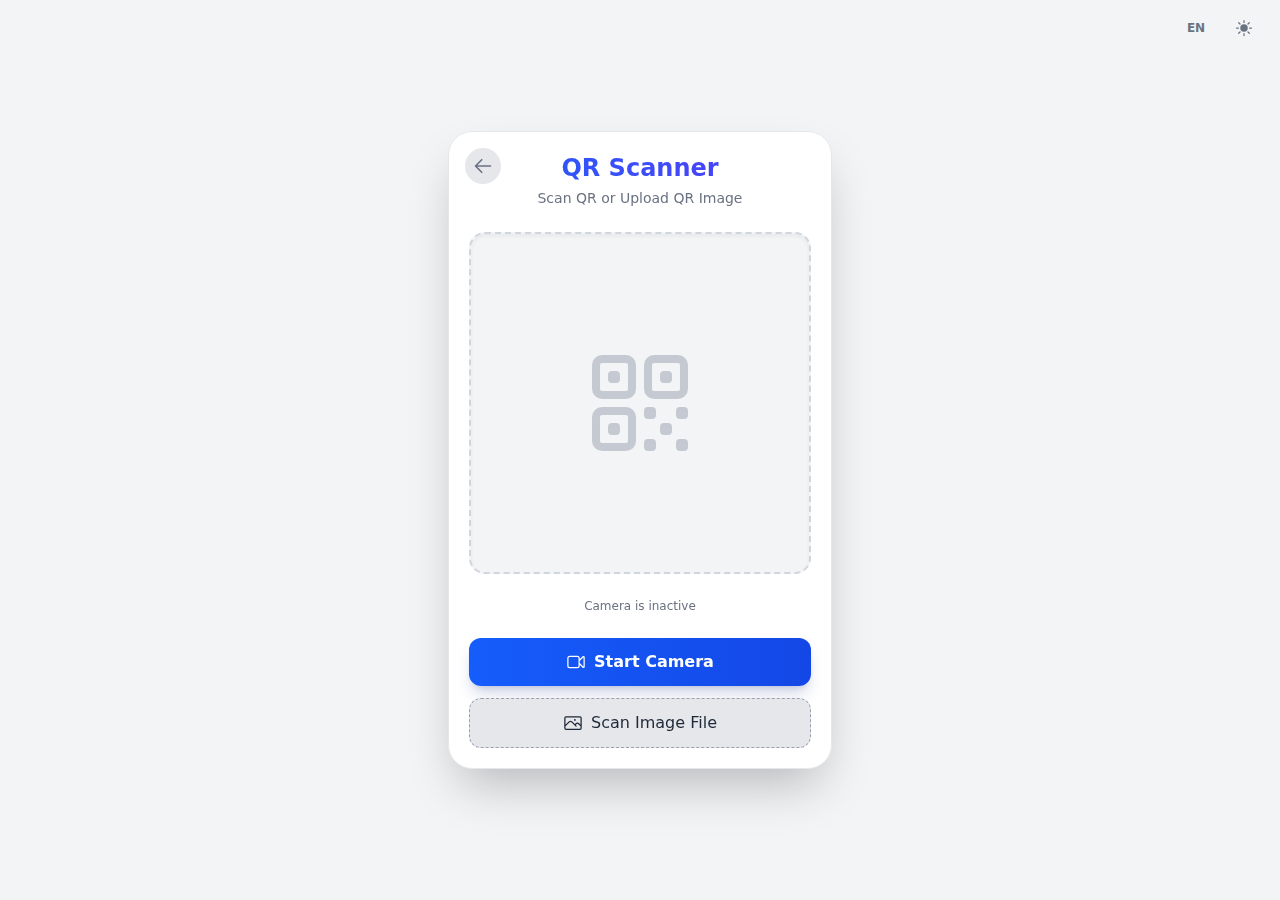
<file: scanner/index.html>
<!DOCTYPE html>
<html lang="en">
<head>
    <meta charset="UTF-8">
    <meta name="viewport" content="width=device-width, initial-scale=1.0">
    <title>MikroTik Hotspot - Secure QR Scanner</title>
    <!-- Favicon -->
    <link rel="icon" type="image/svg+xml" href="../assets/qr-code.svg">
    <meta name="description" content="Secure QR Code Scanner for Hotspot Login">
    
    <!-- Custom Local CSS -->
    <link rel="stylesheet" href="../css/style.css">
    
    <!-- QR Library -->
    <script src="../js/html5-qrcode.min.js" type="text/javascript"></script>
</head>
<body class="bg-gray-100 dark:bg-gray-900 text-gray-900 dark:text-white min-h-screen flex items-center justify-center p-4 transition-colors duration-300">

    <!-- Sticky Navbar with Toggle Buttons -->
    <header class="fixed top-0 w-full px-4 py-2 flex justify-end gap-2 bg-gray-100 dark:bg-gray-900 z-10">
		<!-- Language Toggle -->
		<button id="lang-toggle" type="button" class="text-gray-500 dark:text-gray-400 hover:bg-gray-200 dark:hover:bg-gray-700 focus:outline-none rounded-lg text-sm w-10 h-10 flex items-center justify-center cursor-pointer">
			<span id="lang-icon-en" class="font-bold text-xs">EN</span>
			<span id="lang-icon-id" class="hidden font-bold text-xs">ID</span>
		</button>
		<!-- Theme Toggle -->
		<button id="theme-toggle" type="button" class="text-gray-500 dark:text-gray-400 hover:bg-gray-200 dark:hover:bg-gray-700 focus:outline-none rounded-lg text-sm w-10 h-10 flex items-center justify-center cursor-pointer">
			<!-- Heroicons: Moon (solid) - for dark mode -->
			<svg xmlns="http://www.w3.org/2000/svg" viewBox="0 0 24 24" fill="currentColor" class="hidden w-5 h-5" id="theme-toggle-dark-icon">
				<path fill-rule="evenodd" d="M9.528 1.718a.75.75 0 0 1 .162.819A8.97 8.97 0 0 0 9 6a9 9 0 0 0 9 9 8.97 8.97 0 0 0 3.463-.69.75.75 0 0 1 .981.98 10.503 10.503 0 0 1-9.694 6.46c-5.799 0-10.5-4.7-10.5-10.5 0-4.368 2.667-8.112 6.46-9.694a.75.75 0 0 1 .818.162Z" clip-rule="evenodd" />
			</svg>
		<!-- Heroicons: Sun (solid) - for light mode -->
		<svg xmlns="http://www.w3.org/2000/svg" viewBox="0 0 24 24" fill="currentColor" class="hidden w-5 h-5" id="theme-toggle-light-icon">
			<path d="M12 2.25a.75.75 0 0 1 .75.75v2.25a.75.75 0 0 1-1.5 0V3a.75.75 0 0 1 .75-.75ZM7.5 12a4.5 4.5 0 1 1 9 0 4.5 4.5 0 0 1-9 0ZM18.894 6.166a.75.75 0 0 0-1.06-1.06l-1.591 1.59a.75.75 0 1 0 1.06 1.061l1.591-1.59ZM21.75 12a.75.75 0 0 1-.75.75h-2.25a.75.75 0 0 1 0-1.5H21a.75.75 0 0 1 .75.75ZM17.834 18.894a.75.75 0 0 0 1.06-1.06l-1.59-1.591a.75.75 0 1 0-1.061 1.06l1.59 1.591ZM12 18a.75.75 0 0 1 .75.75V21a.75.75 0 0 1-1.5 0v-2.25A.75.75 0 0 1 12 18ZM7.758 17.303a.75.75 0 0 0-1.061-1.06l-1.591 1.59a.75.75 0 0 0 1.06 1.061l1.591-1.59ZM6 12a.75.75 0 0 1-.75.75H3a.75.75 0 0 1 0-1.5h2.25A.75.75 0 0 1 6 12ZM6.697 7.757a.75.75 0 0 0 1.06-1.06l-1.59-1.591a.75.75 0 0 0-1.061 1.06l1.59 1.591Z" />
			</svg>
		</button>
	</header>

    <div class="w-full max-w-sm bg-white dark:bg-gray-800 backdrop-blur-xl rounded-3xl shadow-2xl border border-gray-200 dark:border-gray-700/50 p-5 text-center animate-fade-in-up relative overflow-hidden transition-colors duration-300">
        
        <!-- Back Button -->
        <a href="#" id="back-btn" class="absolute top-4 left-4 p-2 text-gray-500 dark:text-gray-400 hover:text-gray-900 dark:hover:text-white bg-gray-200 dark:bg-gray-700/50 hover:bg-gray-300 dark:hover:bg-gray-700 rounded-full transition-all z-20" title="Back Home">
            <svg xmlns="http://www.w3.org/2000/svg" fill="none" viewBox="0 0 24 24" stroke-width="2" stroke="currentColor" class="w-5 h-5">
                <path stroke-linecap="round" stroke-linejoin="round" d="M10.5 19.5L3 12m0 0l7.5-7.5M3 12h18" />
            </svg>
        </a>
        
        <!-- Header -->
        <div class="mb-6 z-10 relative">
            <h2 class="text-2xl font-bold bg-clip-text text-transparent bg-gradient-to-r from-blue-600 to-indigo-600 dark:from-blue-400 dark:to-indigo-400" data-i18n="scan_qr_title">QR Scanner</h2>
            <p class="text-gray-500 dark:text-gray-400 text-sm mt-1" data-i18n="scan_subtitle">Scan QR or Upload QR Image</p>
        </div>

        <!-- Scanner / Placeholder Area -->
        <div class="relative w-full aspect-square bg-gray-100 dark:bg-gray-900/50 rounded-2xl overflow-hidden border-2 border-dashed border-gray-300 dark:border-gray-600 shadow-inner flex flex-col items-center justify-center group transition-all duration-300" id="scanner-wrapper">
             
             <!-- Icons for Placeholder -->
             <div id="placeholder-icon" class="text-gray-400 dark:text-gray-600 transition-opacity animate-pulse">
                <!-- Heroicons: qr-code -->
                <svg xmlns="http://www.w3.org/2000/svg" fill="none" viewBox="0 0 24 24" stroke-width="1.5" stroke="currentColor" class="h-32 w-32 opacity-50">
                    <path stroke-linecap="round" stroke-linejoin="round" d="M3.75 4.875c0-.621.504-1.125 1.125-1.125h4.5c.621 0 1.125.504 1.125 1.125v4.5c0 .621-.504 1.125-1.125 1.125h-4.5A1.125 1.125 0 0 1 3.75 9.375v-4.5ZM3.75 14.625c0-.621.504-1.125 1.125-1.125h4.5c.621 0 1.125.504 1.125 1.125v4.5c0 .621-.504 1.125-1.125 1.125h-4.5a1.125 1.125 0 0 1-1.125-1.125v-4.5ZM13.5 4.875c0-.621.504-1.125 1.125-1.125h4.5c.621 0 1.125.504 1.125 1.125v4.5c0 .621-.504 1.125-1.125 1.125h-4.5A1.125 1.125 0 0 1 13.5 9.375v-4.5Z" />
                    <path stroke-linecap="round" stroke-linejoin="round" d="M6.75 6.75h.75v.75h-.75v-.75ZM6.75 16.5h.75v.75h-.75v-.75ZM16.5 6.75h.75v.75h-.75v-.75ZM13.5 13.5h.75v.75h-.75v-.75ZM13.5 19.5h.75v.75h-.75v-.75ZM19.5 13.5h.75v.75h-.75v-.75ZM19.5 19.5h.75v.75h-.75v-.75ZM16.5 16.5h.75v.75h-.75v-.75Z" />
                </svg>
             </div>
             
             <!-- The Scanner Element -->
             <div id="reader" class="w-full h-full absolute inset-0 hidden [&_video]:!w-full [&_video]:!h-full [&_video]:!object-cover [&_video]:!rounded-2xl [&_video]:!bg-transparent"></div>
        </div>

        <!-- Status Message -->
        <p id="status-msg" class="text-xs text-center text-gray-500 font-medium my-6 animate-pulse" data-i18n="scan_status_inactive">Camera is inactive</p>

        <!-- Controls -->
        <div class="space-y-3 z-10 relative">
            
            <!-- Toggle Camera Button -->
            <button id="toggle-camera-btn" class="w-full py-3 px-4 bg-gradient-to-r from-blue-600 to-blue-700 hover:from-blue-500 hover:to-blue-600 text-white font-semibold rounded-xl transition-all duration-200 shadow-lg shadow-blue-900/20 transform hover:-translate-y-0.5 active:translate-y-0 flex items-center justify-center gap-2 cursor-pointer">
                <!-- Heroicons: video-camera -->
                <svg id="cam-icon-on" xmlns="http://www.w3.org/2000/svg" fill="none" viewBox="0 0 24 24" stroke-width="1.5" stroke="currentColor" class="h-5 w-5">
                    <path stroke-linecap="round" stroke-linejoin="round" d="m15.75 10.5 4.72-4.72a.75.75 0 0 1 1.28.53v11.38a.75.75 0 0 1-1.28.53l-4.72-4.72M4.5 18.75h9a2.25 2.25 0 0 0 2.25-2.25v-9a2.25 2.25 0 0 0-2.25-2.25h-9A2.25 2.25 0 0 0 2.25 7.5v9a2.25 2.25 0 0 0 2.25 2.25Z" />
                </svg>
                <span id="toggle-btn-text" data-i18n="btn_start_camera">Start Camera</span>
            </button>

            <!-- File Upload Button -->
            <input type="file" id="qr-input-file" accept="image/*" class="hidden !hidden">
            <button id="upload-btn" class="w-full py-3 px-4 bg-gray-200 dark:bg-gray-700/50 hover:bg-gray-300 dark:hover:bg-gray-700 text-gray-800 dark:text-gray-300 hover:text-gray-900 dark:hover:text-white font-medium rounded-xl transition-all duration-200 border border-gray-400 dark:border-gray-600 border-dashed hover:border-gray-500 dark:hover:border-gray-500 flex items-center justify-center gap-2 cursor-pointer">
                <!-- Heroicons: photo -->
                <svg xmlns="http://www.w3.org/2000/svg" fill="none" viewBox="0 0 24 24" stroke-width="1.5" stroke="currentColor" class="h-5 w-5">
                    <path stroke-linecap="round" stroke-linejoin="round" d="m2.25 15.75 5.159-5.159a2.25 2.25 0 0 1 3.182 0l5.159 5.159m-1.5-1.5 1.409-1.409a2.25 2.25 0 0 1 3.182 0l2.909 2.909m-18 3.75h16.5a1.5 1.5 0 0 0 1.5-1.5V6a1.5 1.5 0 0 0-1.5-1.5H3.75A1.5 1.5 0 0 0 2.25 6v12a1.5 1.5 0 0 0 1.5 1.5Zm10.5-11.25h.008v.008h-.008V8.25Zm.375 0a.375.375 0 1 1-.75 0 .375.375 0 0 1 .75 0Z" />
                </svg>
                <span data-i18n="btn_upload_qr">Scan Image File</span>
            </button>
            
        </div>

    </div>

    <script src="js/app.js"></script>
    
    <style>
        .animate-fade-in-up { animation: fadeInUp 0.5s ease-out; }
        @keyframes fadeInUp {
            from { opacity: 0; transform: translateY(20px); }
            to { opacity: 1; transform: translateY(0); }
        }
        /* Hide HTML5-QRCode Default Overlays if they pop up */
        #reader__dashboard_section_csr span { display: none !important; }
    </style>
    
    <!-- Custom Logic -->
    <script src="../js/app.js"></script>
</body>
</html>
</file>
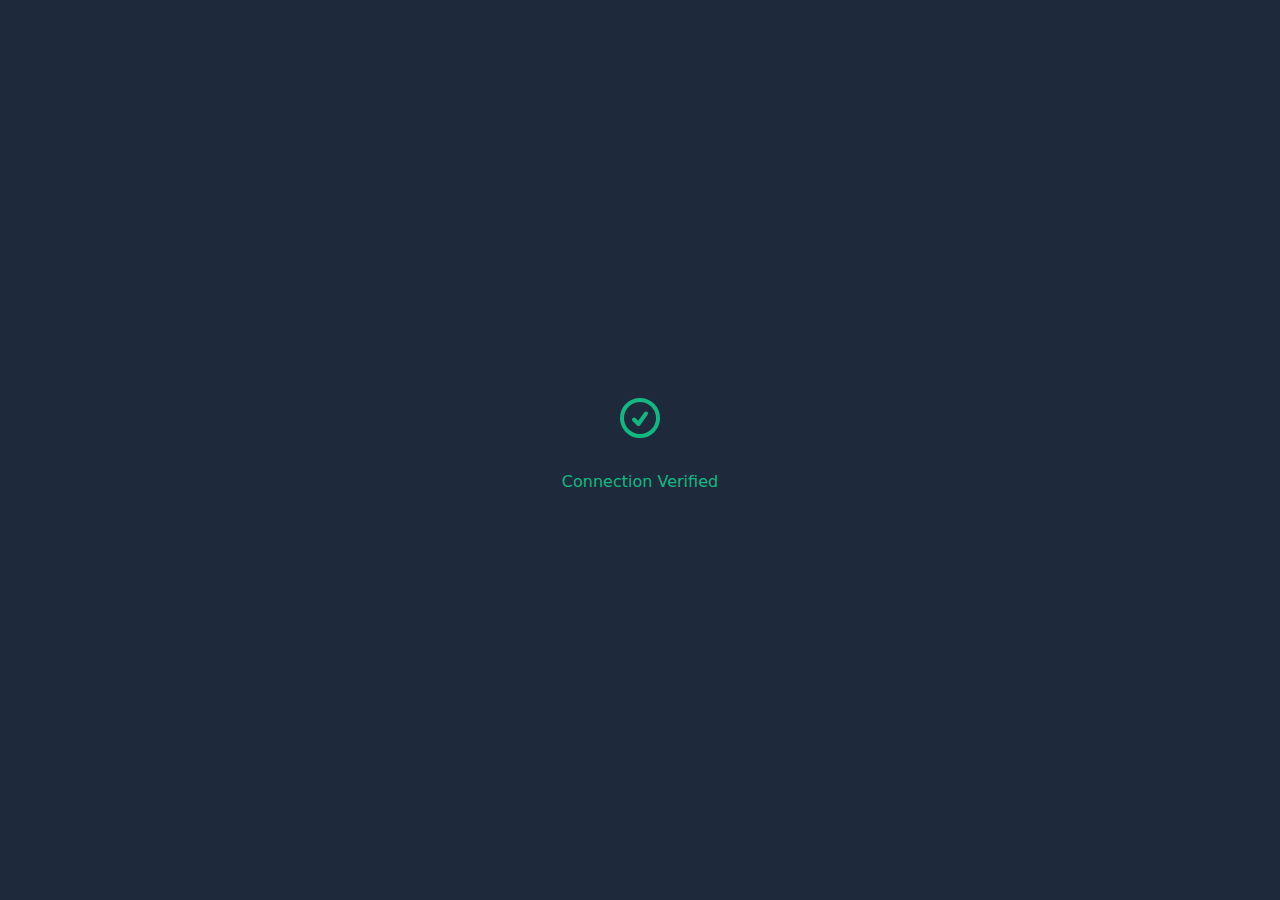
<file: verify.html>
<!DOCTYPE html>
<html>
<head>
    <meta charset="UTF-8">
    <title>WG Verify</title>
    <meta http-equiv="Cache-Control" content="no-cache, no-store, must-revalidate">
    <meta http-equiv="Pragma" content="no-cache">
    <meta http-equiv="Expires" content="0">
</head>
<body style="background: #1e293b; color: #10b981; font-family: system-ui; display: flex; align-items: center; justify-content: center; min-height: 100vh; margin: 0;">
    <div style="text-align: center;">
        <svg xmlns="http://www.w3.org/2000/svg" fill="none" viewBox="0 0 24 24" stroke-width="2" stroke="currentColor" style="width: 48px; height: 48px; margin-bottom: 10px;">
            <path stroke-linecap="round" stroke-linejoin="round" d="M9 12.75L11.25 15 15 9.75M21 12a9 9 0 11-18 0 9 9 0 0118 0z" />
        </svg>
        <p>Connection Verified</p>
    </div>
<script>
// Second check - send verify message to parent/top
(function() {
    const message = {
        type: 'wg-verify',
        status: 'ok',
        step: 2,
        timestamp: Date.now()
    };
    
    console.log('[WG Verify] Sending verification message...');
    
    // Try both parent and top to ensure message is received
    if (window.parent && window.parent !== window) {
        window.parent.postMessage(message, '*');
        console.log('[WG Verify] Sent to window.parent');
    }
    if (window.top && window.top !== window && window.top !== window.parent) {
        window.top.postMessage(message, '*');
        console.log('[WG Verify] Sent to window.top');
    }
})();
</script>
</body>
</html>
</file>
<file: css/style.css>
/*! tailwindcss v4.1.18 | MIT License | https://tailwindcss.com */
@layer properties{@supports (((-webkit-hyphens:none)) and (not (margin-trim:inline))) or ((-moz-orient:inline) and (not (color:rgb(from red r g b)))){*,:before,:after,::backdrop{--tw-translate-x:0;--tw-translate-y:0;--tw-translate-z:0;--tw-rotate-x:initial;--tw-rotate-y:initial;--tw-rotate-z:initial;--tw-skew-x:initial;--tw-skew-y:initial;--tw-space-y-reverse:0;--tw-border-style:solid;--tw-gradient-position:initial;--tw-gradient-from:#0000;--tw-gradient-via:#0000;--tw-gradient-to:#0000;--tw-gradient-stops:initial;--tw-gradient-via-stops:initial;--tw-gradient-from-position:0%;--tw-gradient-via-position:50%;--tw-gradient-to-position:100%;--tw-leading:initial;--tw-font-weight:initial;--tw-shadow:0 0 #0000;--tw-shadow-color:initial;--tw-shadow-alpha:100%;--tw-inset-shadow:0 0 #0000;--tw-inset-shadow-color:initial;--tw-inset-shadow-alpha:100%;--tw-ring-color:initial;--tw-ring-shadow:0 0 #0000;--tw-inset-ring-color:initial;--tw-inset-ring-shadow:0 0 #0000;--tw-ring-inset:initial;--tw-ring-offset-width:0px;--tw-ring-offset-color:#fff;--tw-ring-offset-shadow:0 0 #0000;--tw-outline-style:solid;--tw-backdrop-blur:initial;--tw-backdrop-brightness:initial;--tw-backdrop-contrast:initial;--tw-backdrop-grayscale:initial;--tw-backdrop-hue-rotate:initial;--tw-backdrop-invert:initial;--tw-backdrop-opacity:initial;--tw-backdrop-saturate:initial;--tw-backdrop-sepia:initial;--tw-duration:initial}}}@layer theme{:root,:host{--font-sans:ui-sans-serif,system-ui,sans-serif,"Apple Color Emoji","Segoe UI Emoji","Segoe UI Symbol","Noto Color Emoji";--font-mono:ui-monospace,SFMono-Regular,Menlo,Monaco,Consolas,"Liberation Mono","Courier New",monospace;--color-red-400:oklch(70.4% .191 22.216);--color-red-500:oklch(63.7% .237 25.331);--color-red-600:oklch(57.7% .245 27.325);--color-red-700:oklch(50.5% .213 27.518);--color-yellow-100:oklch(97.3% .071 103.193);--color-yellow-500:oklch(79.5% .184 86.047);--color-yellow-700:oklch(55.4% .135 66.442);--color-green-400:oklch(79.2% .209 151.711);--color-blue-100:oklch(93.2% .032 255.585);--color-blue-400:oklch(70.7% .165 254.624);--color-blue-500:oklch(62.3% .214 259.815);--color-blue-600:oklch(54.6% .245 262.881);--color-blue-700:oklch(48.8% .243 264.376);--color-blue-900:oklch(37.9% .146 265.522);--color-indigo-400:oklch(67.3% .182 276.935);--color-indigo-600:oklch(51.1% .262 276.966);--color-purple-400:oklch(71.4% .203 305.504);--color-purple-500:oklch(62.7% .265 303.9);--color-purple-900:oklch(38.1% .176 304.987);--color-gray-50:oklch(98.5% .002 247.839);--color-gray-100:oklch(96.7% .003 264.542);--color-gray-200:oklch(92.8% .006 264.531);--color-gray-300:oklch(87.2% .01 258.338);--color-gray-400:oklch(70.7% .022 261.325);--color-gray-500:oklch(55.1% .027 264.364);--color-gray-600:oklch(44.6% .03 256.802);--color-gray-700:oklch(37.3% .034 259.733);--color-gray-800:oklch(27.8% .033 256.848);--color-gray-900:oklch(21% .034 264.665);--color-black:#000;--color-white:#fff;--spacing:.25rem;--container-sm:24rem;--container-md:28rem;--container-3xl:48rem;--container-6xl:72rem;--text-xs:.75rem;--text-xs--line-height:calc(1/.75);--text-sm:.875rem;--text-sm--line-height:calc(1.25/.875);--text-base:1rem;--text-base--line-height:calc(1.5/1);--text-lg:1.125rem;--text-lg--line-height:calc(1.75/1.125);--text-xl:1.25rem;--text-xl--line-height:calc(1.75/1.25);--text-2xl:1.5rem;--text-2xl--line-height:calc(2/1.5);--text-4xl:2.25rem;--text-4xl--line-height:calc(2.5/2.25);--text-5xl:3rem;--text-5xl--line-height:1;--font-weight-medium:500;--font-weight-semibold:600;--font-weight-bold:700;--leading-tight:1.25;--leading-relaxed:1.625;--radius-md:.375rem;--radius-lg:.5rem;--radius-xl:.75rem;--radius-2xl:1rem;--radius-3xl:1.5rem;--animate-pulse:pulse 2s cubic-bezier(.4,0,.6,1)infinite;--blur-xl:24px;--default-transition-duration:.15s;--default-transition-timing-function:cubic-bezier(.4,0,.2,1);--default-font-family:var(--font-sans);--default-mono-font-family:var(--font-mono)}}@layer base{*,:after,:before,::backdrop{box-sizing:border-box;border:0 solid;margin:0;padding:0}::file-selector-button{box-sizing:border-box;border:0 solid;margin:0;padding:0}html,:host{-webkit-text-size-adjust:100%;tab-size:4;line-height:1.5;font-family:var(--default-font-family,ui-sans-serif,system-ui,sans-serif,"Apple Color Emoji","Segoe UI Emoji","Segoe UI Symbol","Noto Color Emoji");font-feature-settings:var(--default-font-feature-settings,normal);font-variation-settings:var(--default-font-variation-settings,normal);-webkit-tap-highlight-color:transparent}hr{height:0;color:inherit;border-top-width:1px}abbr:where([title]){-webkit-text-decoration:underline dotted;text-decoration:underline dotted}h1,h2,h3,h4,h5,h6{font-size:inherit;font-weight:inherit}a{color:inherit;-webkit-text-decoration:inherit;-webkit-text-decoration:inherit;-webkit-text-decoration:inherit;text-decoration:inherit}b,strong{font-weight:bolder}code,kbd,samp,pre{font-family:var(--default-mono-font-family,ui-monospace,SFMono-Regular,Menlo,Monaco,Consolas,"Liberation Mono","Courier New",monospace);font-feature-settings:var(--default-mono-font-feature-settings,normal);font-variation-settings:var(--default-mono-font-variation-settings,normal);font-size:1em}small{font-size:80%}sub,sup{vertical-align:baseline;font-size:75%;line-height:0;position:relative}sub{bottom:-.25em}sup{top:-.5em}table{text-indent:0;border-color:inherit;border-collapse:collapse}:-moz-focusring{outline:auto}progress{vertical-align:baseline}summary{display:list-item}ol,ul,menu{list-style:none}img,svg,video,canvas,audio,iframe,embed,object{vertical-align:middle;display:block}img,video{max-width:100%;height:auto}button,input,select,optgroup,textarea{font:inherit;font-feature-settings:inherit;font-variation-settings:inherit;letter-spacing:inherit;color:inherit;opacity:1;background-color:#0000;border-radius:0}::file-selector-button{font:inherit;font-feature-settings:inherit;font-variation-settings:inherit;letter-spacing:inherit;color:inherit;opacity:1;background-color:#0000;border-radius:0}:where(select:is([multiple],[size])) optgroup{font-weight:bolder}:where(select:is([multiple],[size])) optgroup option{padding-inline-start:20px}::file-selector-button{margin-inline-end:4px}::placeholder{opacity:1}@supports (not ((-webkit-appearance:-apple-pay-button))) or (contain-intrinsic-size:1px){::placeholder{color:currentColor}@supports (color:color-mix(in lab, red, red)){::placeholder{color:color-mix(in oklab,currentcolor 50%,transparent)}}}textarea{resize:vertical}::-webkit-search-decoration{-webkit-appearance:none}::-webkit-date-and-time-value{min-height:1lh;text-align:inherit}::-webkit-datetime-edit{display:inline-flex}::-webkit-datetime-edit-fields-wrapper{padding:0}::-webkit-datetime-edit{padding-block:0}::-webkit-datetime-edit-year-field{padding-block:0}::-webkit-datetime-edit-month-field{padding-block:0}::-webkit-datetime-edit-day-field{padding-block:0}::-webkit-datetime-edit-hour-field{padding-block:0}::-webkit-datetime-edit-minute-field{padding-block:0}::-webkit-datetime-edit-second-field{padding-block:0}::-webkit-datetime-edit-millisecond-field{padding-block:0}::-webkit-datetime-edit-meridiem-field{padding-block:0}::-webkit-calendar-picker-indicator{line-height:1}:-moz-ui-invalid{box-shadow:none}button,input:where([type=button],[type=reset],[type=submit]){appearance:button}::file-selector-button{appearance:button}::-webkit-inner-spin-button{height:auto}::-webkit-outer-spin-button{height:auto}[hidden]:where(:not([hidden=until-found])){display:none!important}}@layer components;@layer utilities{.visible{visibility:visible}.absolute{position:absolute}.fixed{position:fixed}.relative{position:relative}.static{position:static}.sticky{position:sticky}.inset-0{inset:calc(var(--spacing)*0)}.top-0{top:calc(var(--spacing)*0)}.top-1\/2{top:50%}.top-3{top:calc(var(--spacing)*3)}.top-4{top:calc(var(--spacing)*4)}.top-6{top:calc(var(--spacing)*6)}.right-3{right:calc(var(--spacing)*3)}.right-6{right:calc(var(--spacing)*6)}.left-1\/2{left:50%}.left-4{left:calc(var(--spacing)*4)}.z-10{z-index:10}.z-20{z-index:20}.z-50{z-index:50}.container{width:100%}@media (min-width:40rem){.container{max-width:40rem}}@media (min-width:48rem){.container{max-width:48rem}}@media (min-width:64rem){.container{max-width:64rem}}@media (min-width:80rem){.container{max-width:80rem}}@media (min-width:96rem){.container{max-width:96rem}}.mx-4{margin-inline:calc(var(--spacing)*4)}.mx-auto{margin-inline:auto}.my-2{margin-block:calc(var(--spacing)*2)}.my-6{margin-block:calc(var(--spacing)*6)}.mt-0{margin-top:calc(var(--spacing)*0)}.mt-1{margin-top:calc(var(--spacing)*1)}.mt-2{margin-top:calc(var(--spacing)*2)}.mt-4{margin-top:calc(var(--spacing)*4)}.mt-6{margin-top:calc(var(--spacing)*6)}.mt-10{margin-top:calc(var(--spacing)*10)}.mt-20{margin-top:calc(var(--spacing)*20)}.mb-0{margin-bottom:calc(var(--spacing)*0)}.mb-1{margin-bottom:calc(var(--spacing)*1)}.mb-2{margin-bottom:calc(var(--spacing)*2)}.mb-3{margin-bottom:calc(var(--spacing)*3)}.mb-4{margin-bottom:calc(var(--spacing)*4)}.mb-6{margin-bottom:calc(var(--spacing)*6)}.mb-12{margin-bottom:calc(var(--spacing)*12)}.ml-1{margin-left:calc(var(--spacing)*1)}.ml-2{margin-left:calc(var(--spacing)*2)}.\!hidden{display:none!important}.block{display:block}.contents{display:contents}.flex{display:flex}.grid{display:grid}.hidden{display:none}.inline-block{display:inline-block}.table{display:table}.aspect-square{aspect-ratio:1}.size-6{width:calc(var(--spacing)*6);height:calc(var(--spacing)*6)}.h-4{height:calc(var(--spacing)*4)}.h-5{height:calc(var(--spacing)*5)}.h-6{height:calc(var(--spacing)*6)}.h-7{height:calc(var(--spacing)*7)}.h-10{height:calc(var(--spacing)*10)}.h-14{height:calc(var(--spacing)*14)}.h-32{height:calc(var(--spacing)*32)}.h-\[42px\]{height:42px}.h-full{height:100%}.min-h-screen{min-height:100vh}.w-4{width:calc(var(--spacing)*4)}.w-5{width:calc(var(--spacing)*5)}.w-6{width:calc(var(--spacing)*6)}.w-7{width:calc(var(--spacing)*7)}.w-10{width:calc(var(--spacing)*10)}.w-14{width:calc(var(--spacing)*14)}.w-32{width:calc(var(--spacing)*32)}.w-96{width:calc(var(--spacing)*96)}.w-\[42px\]{width:42px}.w-auto{width:auto}.w-fit{width:fit-content}.w-full{width:100%}.max-w-3xl{max-width:var(--container-3xl)}.max-w-6xl{max-width:var(--container-6xl)}.max-w-full{max-width:100%}.max-w-md{max-width:var(--container-md)}.max-w-sm{max-width:var(--container-sm)}.flex-1{flex:1}.shrink-0{flex-shrink:0}.-translate-x-1\/2{--tw-translate-x:calc(calc(1/2*100%)*-1);translate:var(--tw-translate-x)var(--tw-translate-y)}.-translate-y-1\/2{--tw-translate-y:calc(calc(1/2*100%)*-1);translate:var(--tw-translate-x)var(--tw-translate-y)}.transform{transform:var(--tw-rotate-x,)var(--tw-rotate-y,)var(--tw-rotate-z,)var(--tw-skew-x,)var(--tw-skew-y,)}.animate-pulse{animation:var(--animate-pulse)}.cursor-pointer{cursor:pointer}.grid-cols-1{grid-template-columns:repeat(1,minmax(0,1fr))}.flex-col{flex-direction:column}.flex-wrap{flex-wrap:wrap}.items-center{align-items:center}.items-end{align-items:flex-end}.justify-between{justify-content:space-between}.justify-center{justify-content:center}.justify-end{justify-content:flex-end}.gap-1{gap:calc(var(--spacing)*1)}.gap-2{gap:calc(var(--spacing)*2)}.gap-3{gap:calc(var(--spacing)*3)}.gap-4{gap:calc(var(--spacing)*4)}.gap-6{gap:calc(var(--spacing)*6)}:where(.space-y-3>:not(:last-child)){--tw-space-y-reverse:0;margin-block-start:calc(calc(var(--spacing)*3)*var(--tw-space-y-reverse));margin-block-end:calc(calc(var(--spacing)*3)*calc(1 - var(--tw-space-y-reverse)))}:where(.space-y-4>:not(:last-child)){--tw-space-y-reverse:0;margin-block-start:calc(calc(var(--spacing)*4)*var(--tw-space-y-reverse));margin-block-end:calc(calc(var(--spacing)*4)*calc(1 - var(--tw-space-y-reverse)))}.overflow-hidden{overflow:hidden}.rounded{border-radius:.25rem}.rounded-2xl{border-radius:var(--radius-2xl)}.rounded-3xl{border-radius:var(--radius-3xl)}.rounded-full{border-radius:3.40282e38px}.rounded-lg{border-radius:var(--radius-lg)}.rounded-md{border-radius:var(--radius-md)}.rounded-xl{border-radius:var(--radius-xl)}.border{border-style:var(--tw-border-style);border-width:1px}.border-2{border-style:var(--tw-border-style);border-width:2px}.border-t{border-top-style:var(--tw-border-style);border-top-width:1px}.border-b{border-bottom-style:var(--tw-border-style);border-bottom-width:1px}.border-b-2{border-bottom-style:var(--tw-border-style);border-bottom-width:2px}.border-l-4{border-left-style:var(--tw-border-style);border-left-width:4px}.border-dashed{--tw-border-style:dashed;border-style:dashed}.border-blue-500\/20{border-color:#3080ff33}@supports (color:color-mix(in lab, red, red)){.border-blue-500\/20{border-color:color-mix(in oklab,var(--color-blue-500)20%,transparent)}}.border-blue-600{border-color:var(--color-blue-600)}.border-gray-200{border-color:var(--color-gray-200)}.border-gray-300{border-color:var(--color-gray-300)}.border-gray-400{border-color:var(--color-gray-400)}.border-gray-700{border-color:var(--color-gray-700)}.border-purple-500\/20{border-color:#ac4bff33}@supports (color:color-mix(in lab, red, red)){.border-purple-500\/20{border-color:color-mix(in oklab,var(--color-purple-500)20%,transparent)}}.border-red-500{border-color:var(--color-red-500)}.border-yellow-500{border-color:var(--color-yellow-500)}.bg-black{background-color:var(--color-black)}.bg-blue-600{background-color:var(--color-blue-600)}.bg-blue-900\/30{background-color:#1c398e4d}@supports (color:color-mix(in lab, red, red)){.bg-blue-900\/30{background-color:color-mix(in oklab,var(--color-blue-900)30%,transparent)}}.bg-gray-50{background-color:var(--color-gray-50)}.bg-gray-100{background-color:var(--color-gray-100)}.bg-gray-200{background-color:var(--color-gray-200)}.bg-gray-600{background-color:var(--color-gray-600)}.bg-gray-800{background-color:var(--color-gray-800)}.bg-gray-900{background-color:var(--color-gray-900)}.bg-purple-900\/30{background-color:#59168b4d}@supports (color:color-mix(in lab, red, red)){.bg-purple-900\/30{background-color:color-mix(in oklab,var(--color-purple-900)30%,transparent)}}.bg-red-500{background-color:var(--color-red-500)}.bg-red-600{background-color:var(--color-red-600)}.bg-white{background-color:var(--color-white)}.bg-yellow-100{background-color:var(--color-yellow-100)}.bg-gradient-to-r{--tw-gradient-position:to right in oklab;background-image:linear-gradient(var(--tw-gradient-stops))}.from-blue-400{--tw-gradient-from:var(--color-blue-400);--tw-gradient-stops:var(--tw-gradient-via-stops,var(--tw-gradient-position),var(--tw-gradient-from)var(--tw-gradient-from-position),var(--tw-gradient-to)var(--tw-gradient-to-position))}.from-blue-600{--tw-gradient-from:var(--color-blue-600);--tw-gradient-stops:var(--tw-gradient-via-stops,var(--tw-gradient-position),var(--tw-gradient-from)var(--tw-gradient-from-position),var(--tw-gradient-to)var(--tw-gradient-to-position))}.to-blue-700{--tw-gradient-to:var(--color-blue-700);--tw-gradient-stops:var(--tw-gradient-via-stops,var(--tw-gradient-position),var(--tw-gradient-from)var(--tw-gradient-from-position),var(--tw-gradient-to)var(--tw-gradient-to-position))}.to-indigo-400{--tw-gradient-to:var(--color-indigo-400);--tw-gradient-stops:var(--tw-gradient-via-stops,var(--tw-gradient-position),var(--tw-gradient-from)var(--tw-gradient-from-position),var(--tw-gradient-to)var(--tw-gradient-to-position))}.to-indigo-600{--tw-gradient-to:var(--color-indigo-600);--tw-gradient-stops:var(--tw-gradient-via-stops,var(--tw-gradient-position),var(--tw-gradient-from)var(--tw-gradient-from-position),var(--tw-gradient-to)var(--tw-gradient-to-position))}.bg-clip-text{-webkit-background-clip:text;background-clip:text}.object-contain{object-fit:contain}.p-1{padding:calc(var(--spacing)*1)}.p-2{padding:calc(var(--spacing)*2)}.p-4{padding:calc(var(--spacing)*4)}.p-5{padding:calc(var(--spacing)*5)}.p-6{padding:calc(var(--spacing)*6)}.p-8{padding:calc(var(--spacing)*8)}.px-2{padding-inline:calc(var(--spacing)*2)}.px-3{padding-inline:calc(var(--spacing)*3)}.px-4{padding-inline:calc(var(--spacing)*4)}.px-6{padding-inline:calc(var(--spacing)*6)}.py-1{padding-block:calc(var(--spacing)*1)}.py-2{padding-block:calc(var(--spacing)*2)}.py-3{padding-block:calc(var(--spacing)*3)}.py-4{padding-block:calc(var(--spacing)*4)}.pt-4{padding-top:calc(var(--spacing)*4)}.pb-3{padding-bottom:calc(var(--spacing)*3)}.text-center{text-align:center}.font-mono{font-family:var(--font-mono)}.text-2xl{font-size:var(--text-2xl);line-height:var(--tw-leading,var(--text-2xl--line-height))}.text-4xl{font-size:var(--text-4xl);line-height:var(--tw-leading,var(--text-4xl--line-height))}.text-base{font-size:var(--text-base);line-height:var(--tw-leading,var(--text-base--line-height))}.text-lg{font-size:var(--text-lg);line-height:var(--tw-leading,var(--text-lg--line-height))}.text-sm{font-size:var(--text-sm);line-height:var(--tw-leading,var(--text-sm--line-height))}.text-xl{font-size:var(--text-xl);line-height:var(--tw-leading,var(--text-xl--line-height))}.text-xs{font-size:var(--text-xs);line-height:var(--tw-leading,var(--text-xs--line-height))}.text-\[10px\]{font-size:10px}.leading-relaxed{--tw-leading:var(--leading-relaxed);line-height:var(--leading-relaxed)}.leading-tight{--tw-leading:var(--leading-tight);line-height:var(--leading-tight)}.font-bold{--tw-font-weight:var(--font-weight-bold);font-weight:var(--font-weight-bold)}.font-medium{--tw-font-weight:var(--font-weight-medium);font-weight:var(--font-weight-medium)}.font-semibold{--tw-font-weight:var(--font-weight-semibold);font-weight:var(--font-weight-semibold)}.text-blue-100{color:var(--color-blue-100)}.text-blue-400{color:var(--color-blue-400)}.text-blue-600{color:var(--color-blue-600)}.text-gray-300{color:var(--color-gray-300)}.text-gray-400{color:var(--color-gray-400)}.text-gray-500{color:var(--color-gray-500)}.text-gray-600{color:var(--color-gray-600)}.text-gray-700{color:var(--color-gray-700)}.text-gray-800{color:var(--color-gray-800)}.text-gray-900{color:var(--color-gray-900)}.text-green-400{color:var(--color-green-400)}.text-purple-400{color:var(--color-purple-400)}.text-red-400{color:var(--color-red-400)}.text-red-500{color:var(--color-red-500)}.text-transparent{color:#0000}.text-white{color:var(--color-white)}.text-yellow-700{color:var(--color-yellow-700)}.underline{text-decoration-line:underline}.accent-blue-600{accent-color:var(--color-blue-600)}.opacity-50{opacity:.5}.shadow-2xl{--tw-shadow:0 25px 50px -12px var(--tw-shadow-color,#00000040);box-shadow:var(--tw-inset-shadow),var(--tw-inset-ring-shadow),var(--tw-ring-offset-shadow),var(--tw-ring-shadow),var(--tw-shadow)}.shadow-inner{--tw-shadow:inset 0 2px 4px 0 var(--tw-shadow-color,#0000000d);box-shadow:var(--tw-inset-shadow),var(--tw-inset-ring-shadow),var(--tw-ring-offset-shadow),var(--tw-ring-shadow),var(--tw-shadow)}.shadow-lg{--tw-shadow:0 10px 15px -3px var(--tw-shadow-color,#0000001a),0 4px 6px -4px var(--tw-shadow-color,#0000001a);box-shadow:var(--tw-inset-shadow),var(--tw-inset-ring-shadow),var(--tw-ring-offset-shadow),var(--tw-ring-shadow),var(--tw-shadow)}.shadow-md{--tw-shadow:0 4px 6px -1px var(--tw-shadow-color,#0000001a),0 2px 4px -2px var(--tw-shadow-color,#0000001a);box-shadow:var(--tw-inset-shadow),var(--tw-inset-ring-shadow),var(--tw-ring-offset-shadow),var(--tw-ring-shadow),var(--tw-shadow)}.shadow-xl{--tw-shadow:0 20px 25px -5px var(--tw-shadow-color,#0000001a),0 8px 10px -6px var(--tw-shadow-color,#0000001a);box-shadow:var(--tw-inset-shadow),var(--tw-inset-ring-shadow),var(--tw-ring-offset-shadow),var(--tw-ring-shadow),var(--tw-shadow)}.shadow-blue-900\/20{--tw-shadow-color:#1c398e33}@supports (color:color-mix(in lab, red, red)){.shadow-blue-900\/20{--tw-shadow-color:color-mix(in oklab,color-mix(in oklab,var(--color-blue-900)20%,transparent)var(--tw-shadow-alpha),transparent)}}.outline{outline-style:var(--tw-outline-style);outline-width:1px}.backdrop-blur-xl{--tw-backdrop-blur:blur(var(--blur-xl));-webkit-backdrop-filter:var(--tw-backdrop-blur,)var(--tw-backdrop-brightness,)var(--tw-backdrop-contrast,)var(--tw-backdrop-grayscale,)var(--tw-backdrop-hue-rotate,)var(--tw-backdrop-invert,)var(--tw-backdrop-opacity,)var(--tw-backdrop-saturate,)var(--tw-backdrop-sepia,);backdrop-filter:var(--tw-backdrop-blur,)var(--tw-backdrop-brightness,)var(--tw-backdrop-contrast,)var(--tw-backdrop-grayscale,)var(--tw-backdrop-hue-rotate,)var(--tw-backdrop-invert,)var(--tw-backdrop-opacity,)var(--tw-backdrop-saturate,)var(--tw-backdrop-sepia,)}.transition{transition-property:color,background-color,border-color,outline-color,text-decoration-color,fill,stroke,--tw-gradient-from,--tw-gradient-via,--tw-gradient-to,opacity,box-shadow,transform,translate,scale,rotate,filter,-webkit-backdrop-filter,backdrop-filter,display,content-visibility,overlay,pointer-events;transition-timing-function:var(--tw-ease,var(--default-transition-timing-function));transition-duration:var(--tw-duration,var(--default-transition-duration))}.transition-all{transition-property:all;transition-timing-function:var(--tw-ease,var(--default-transition-timing-function));transition-duration:var(--tw-duration,var(--default-transition-duration))}.transition-colors{transition-property:color,background-color,border-color,outline-color,text-decoration-color,fill,stroke,--tw-gradient-from,--tw-gradient-via,--tw-gradient-to;transition-timing-function:var(--tw-ease,var(--default-transition-timing-function));transition-duration:var(--tw-duration,var(--default-transition-duration))}.transition-opacity{transition-property:opacity;transition-timing-function:var(--tw-ease,var(--default-transition-timing-function));transition-duration:var(--tw-duration,var(--default-transition-duration))}.transition-transform{transition-property:transform,translate,scale,rotate;transition-timing-function:var(--tw-ease,var(--default-transition-timing-function));transition-duration:var(--tw-duration,var(--default-transition-duration))}.duration-200{--tw-duration:.2s;transition-duration:.2s}.duration-300{--tw-duration:.3s;transition-duration:.3s}@media (hover:hover){.group-hover\:translate-x-2:is(:where(.group):hover *){--tw-translate-x:calc(var(--spacing)*2);translate:var(--tw-translate-x)var(--tw-translate-y)}.group-hover\:border-blue-500\/50:is(:where(.group):hover *){border-color:#3080ff80}@supports (color:color-mix(in lab, red, red)){.group-hover\:border-blue-500\/50:is(:where(.group):hover *){border-color:color-mix(in oklab,var(--color-blue-500)50%,transparent)}}.group-hover\:border-purple-500\/50:is(:where(.group):hover *){border-color:#ac4bff80}@supports (color:color-mix(in lab, red, red)){.group-hover\:border-purple-500\/50:is(:where(.group):hover *){border-color:color-mix(in oklab,var(--color-purple-500)50%,transparent)}}.group-hover\:text-white:is(:where(.group):hover *){color:var(--color-white)}.hover\:-translate-y-0\.5:hover{--tw-translate-y:calc(var(--spacing)*-.5);translate:var(--tw-translate-x)var(--tw-translate-y)}.hover\:-translate-y-1:hover{--tw-translate-y:calc(var(--spacing)*-1);translate:var(--tw-translate-x)var(--tw-translate-y)}.hover\:border-blue-500:hover{border-color:var(--color-blue-500)}.hover\:border-gray-500:hover{border-color:var(--color-gray-500)}.hover\:border-purple-500:hover{border-color:var(--color-purple-500)}.hover\:bg-blue-700:hover{background-color:var(--color-blue-700)}.hover\:bg-gray-200:hover{background-color:var(--color-gray-200)}.hover\:bg-gray-300:hover{background-color:var(--color-gray-300)}.hover\:bg-gray-700:hover{background-color:var(--color-gray-700)}.hover\:bg-red-500:hover{background-color:var(--color-red-500)}.hover\:bg-red-600:hover{background-color:var(--color-red-600)}.hover\:bg-red-700:hover{background-color:var(--color-red-700)}.hover\:from-blue-500:hover{--tw-gradient-from:var(--color-blue-500);--tw-gradient-stops:var(--tw-gradient-via-stops,var(--tw-gradient-position),var(--tw-gradient-from)var(--tw-gradient-from-position),var(--tw-gradient-to)var(--tw-gradient-to-position))}.hover\:to-blue-600:hover{--tw-gradient-to:var(--color-blue-600);--tw-gradient-stops:var(--tw-gradient-via-stops,var(--tw-gradient-position),var(--tw-gradient-from)var(--tw-gradient-from-position),var(--tw-gradient-to)var(--tw-gradient-to-position))}.hover\:text-blue-500:hover{color:var(--color-blue-500)}.hover\:text-gray-600:hover{color:var(--color-gray-600)}.hover\:text-gray-700:hover{color:var(--color-gray-700)}.hover\:text-gray-900:hover{color:var(--color-gray-900)}.hover\:text-red-500:hover{color:var(--color-red-500)}.hover\:text-white:hover{color:var(--color-white)}.hover\:shadow-2xl:hover{--tw-shadow:0 25px 50px -12px var(--tw-shadow-color,#00000040);box-shadow:var(--tw-inset-shadow),var(--tw-inset-ring-shadow),var(--tw-ring-offset-shadow),var(--tw-ring-shadow),var(--tw-shadow)}.hover\:shadow-blue-900\/20:hover{--tw-shadow-color:#1c398e33}@supports (color:color-mix(in lab, red, red)){.hover\:shadow-blue-900\/20:hover{--tw-shadow-color:color-mix(in oklab,color-mix(in oklab,var(--color-blue-900)20%,transparent)var(--tw-shadow-alpha),transparent)}}.hover\:shadow-purple-900\/20:hover{--tw-shadow-color:#59168b33}@supports (color:color-mix(in lab, red, red)){.hover\:shadow-purple-900\/20:hover{--tw-shadow-color:color-mix(in oklab,color-mix(in oklab,var(--color-purple-900)20%,transparent)var(--tw-shadow-alpha),transparent)}}}.focus\:ring-2:focus{--tw-ring-shadow:var(--tw-ring-inset,)0 0 0 calc(2px + var(--tw-ring-offset-width))var(--tw-ring-color,currentcolor);box-shadow:var(--tw-inset-shadow),var(--tw-inset-ring-shadow),var(--tw-ring-offset-shadow),var(--tw-ring-shadow),var(--tw-shadow)}.focus\:ring-blue-500:focus{--tw-ring-color:var(--color-blue-500)}.focus\:outline-none:focus{--tw-outline-style:none;outline-style:none}.active\:translate-y-0:active{--tw-translate-y:calc(var(--spacing)*0);translate:var(--tw-translate-x)var(--tw-translate-y)}@media (min-width:48rem){.md\:mt-20{margin-top:calc(var(--spacing)*20)}.md\:grid-cols-2{grid-template-columns:repeat(2,minmax(0,1fr))}.md\:text-5xl{font-size:var(--text-5xl);line-height:var(--tw-leading,var(--text-5xl--line-height))}}.dark\:border-gray-600:where(.dark,.dark *){border-color:var(--color-gray-600)}.dark\:border-gray-700\/50:where(.dark,.dark *){border-color:#36415380}@supports (color:color-mix(in lab, red, red)){.dark\:border-gray-700\/50:where(.dark,.dark *){border-color:color-mix(in oklab,var(--color-gray-700)50%,transparent)}}.dark\:bg-gray-700\/50:where(.dark,.dark *){background-color:#36415380}@supports (color:color-mix(in lab, red, red)){.dark\:bg-gray-700\/50:where(.dark,.dark *){background-color:color-mix(in oklab,var(--color-gray-700)50%,transparent)}}.dark\:bg-gray-800:where(.dark,.dark *){background-color:var(--color-gray-800)}.dark\:bg-gray-900:where(.dark,.dark *){background-color:var(--color-gray-900)}.dark\:bg-gray-900\/50:where(.dark,.dark *){background-color:#10182880}@supports (color:color-mix(in lab, red, red)){.dark\:bg-gray-900\/50:where(.dark,.dark *){background-color:color-mix(in oklab,var(--color-gray-900)50%,transparent)}}.dark\:from-blue-400:where(.dark,.dark *){--tw-gradient-from:var(--color-blue-400);--tw-gradient-stops:var(--tw-gradient-via-stops,var(--tw-gradient-position),var(--tw-gradient-from)var(--tw-gradient-from-position),var(--tw-gradient-to)var(--tw-gradient-to-position))}.dark\:to-indigo-400:where(.dark,.dark *){--tw-gradient-to:var(--color-indigo-400);--tw-gradient-stops:var(--tw-gradient-via-stops,var(--tw-gradient-position),var(--tw-gradient-from)var(--tw-gradient-from-position),var(--tw-gradient-to)var(--tw-gradient-to-position))}.dark\:text-gray-300:where(.dark,.dark *){color:var(--color-gray-300)}.dark\:text-gray-400:where(.dark,.dark *){color:var(--color-gray-400)}.dark\:text-gray-600:where(.dark,.dark *){color:var(--color-gray-600)}.dark\:text-white:where(.dark,.dark *){color:var(--color-white)}@media (hover:hover){.dark\:hover\:border-gray-500:where(.dark,.dark *):hover{border-color:var(--color-gray-500)}.dark\:hover\:bg-gray-700:where(.dark,.dark *):hover{background-color:var(--color-gray-700)}.dark\:hover\:text-white:where(.dark,.dark *):hover{color:var(--color-white)}}.\[\&_video\]\:\!h-full video{height:100%!important}.\[\&_video\]\:\!w-full video{width:100%!important}.\[\&_video\]\:\!rounded-2xl video{border-radius:var(--radius-2xl)!important}.\[\&_video\]\:\!bg-transparent video{background-color:#0000!important}.\[\&_video\]\:\!object-cover video{object-fit:cover!important}}.aspect-square{aspect-ratio:1}#reader{background-color:#0000!important}input[type=text],input[type=file],textarea,select{box-sizing:border-box;background:#fff;border:1px solid #d1d5db;border-radius:.375rem;width:100%;padding:.5rem .75rem;display:block}input:focus,textarea:focus,select:focus{border-color:#0000;outline:2px solid #2563eb}@media print{body{color:#000!important;background:#fff!important}.no-print{display:none!important}.shadow-md,.shadow-2xl{box-shadow:none!important}#qr-container{display:grid!important}}@property --tw-translate-x{syntax:"*";inherits:false;initial-value:0}@property --tw-translate-y{syntax:"*";inherits:false;initial-value:0}@property --tw-translate-z{syntax:"*";inherits:false;initial-value:0}@property --tw-rotate-x{syntax:"*";inherits:false}@property --tw-rotate-y{syntax:"*";inherits:false}@property --tw-rotate-z{syntax:"*";inherits:false}@property --tw-skew-x{syntax:"*";inherits:false}@property --tw-skew-y{syntax:"*";inherits:false}@property --tw-space-y-reverse{syntax:"*";inherits:false;initial-value:0}@property --tw-border-style{syntax:"*";inherits:false;initial-value:solid}@property --tw-gradient-position{syntax:"*";inherits:false}@property --tw-gradient-from{syntax:"<color>";inherits:false;initial-value:#0000}@property --tw-gradient-via{syntax:"<color>";inherits:false;initial-value:#0000}@property --tw-gradient-to{syntax:"<color>";inherits:false;initial-value:#0000}@property --tw-gradient-stops{syntax:"*";inherits:false}@property --tw-gradient-via-stops{syntax:"*";inherits:false}@property --tw-gradient-from-position{syntax:"<length-percentage>";inherits:false;initial-value:0%}@property --tw-gradient-via-position{syntax:"<length-percentage>";inherits:false;initial-value:50%}@property --tw-gradient-to-position{syntax:"<length-percentage>";inherits:false;initial-value:100%}@property --tw-leading{syntax:"*";inherits:false}@property --tw-font-weight{syntax:"*";inherits:false}@property --tw-shadow{syntax:"*";inherits:false;initial-value:0 0 #0000}@property --tw-shadow-color{syntax:"*";inherits:false}@property --tw-shadow-alpha{syntax:"<percentage>";inherits:false;initial-value:100%}@property --tw-inset-shadow{syntax:"*";inherits:false;initial-value:0 0 #0000}@property --tw-inset-shadow-color{syntax:"*";inherits:false}@property --tw-inset-shadow-alpha{syntax:"<percentage>";inherits:false;initial-value:100%}@property --tw-ring-color{syntax:"*";inherits:false}@property --tw-ring-shadow{syntax:"*";inherits:false;initial-value:0 0 #0000}@property --tw-inset-ring-color{syntax:"*";inherits:false}@property --tw-inset-ring-shadow{syntax:"*";inherits:false;initial-value:0 0 #0000}@property --tw-ring-inset{syntax:"*";inherits:false}@property --tw-ring-offset-width{syntax:"<length>";inherits:false;initial-value:0}@property --tw-ring-offset-color{syntax:"*";inherits:false;initial-value:#fff}@property --tw-ring-offset-shadow{syntax:"*";inherits:false;initial-value:0 0 #0000}@property --tw-outline-style{syntax:"*";inherits:false;initial-value:solid}@property --tw-backdrop-blur{syntax:"*";inherits:false}@property --tw-backdrop-brightness{syntax:"*";inherits:false}@property --tw-backdrop-contrast{syntax:"*";inherits:false}@property --tw-backdrop-grayscale{syntax:"*";inherits:false}@property --tw-backdrop-hue-rotate{syntax:"*";inherits:false}@property --tw-backdrop-invert{syntax:"*";inherits:false}@property --tw-backdrop-opacity{syntax:"*";inherits:false}@property --tw-backdrop-saturate{syntax:"*";inherits:false}@property --tw-backdrop-sepia{syntax:"*";inherits:false}@property --tw-duration{syntax:"*";inherits:false}@keyframes pulse{50%{opacity:.5}}
</file>
